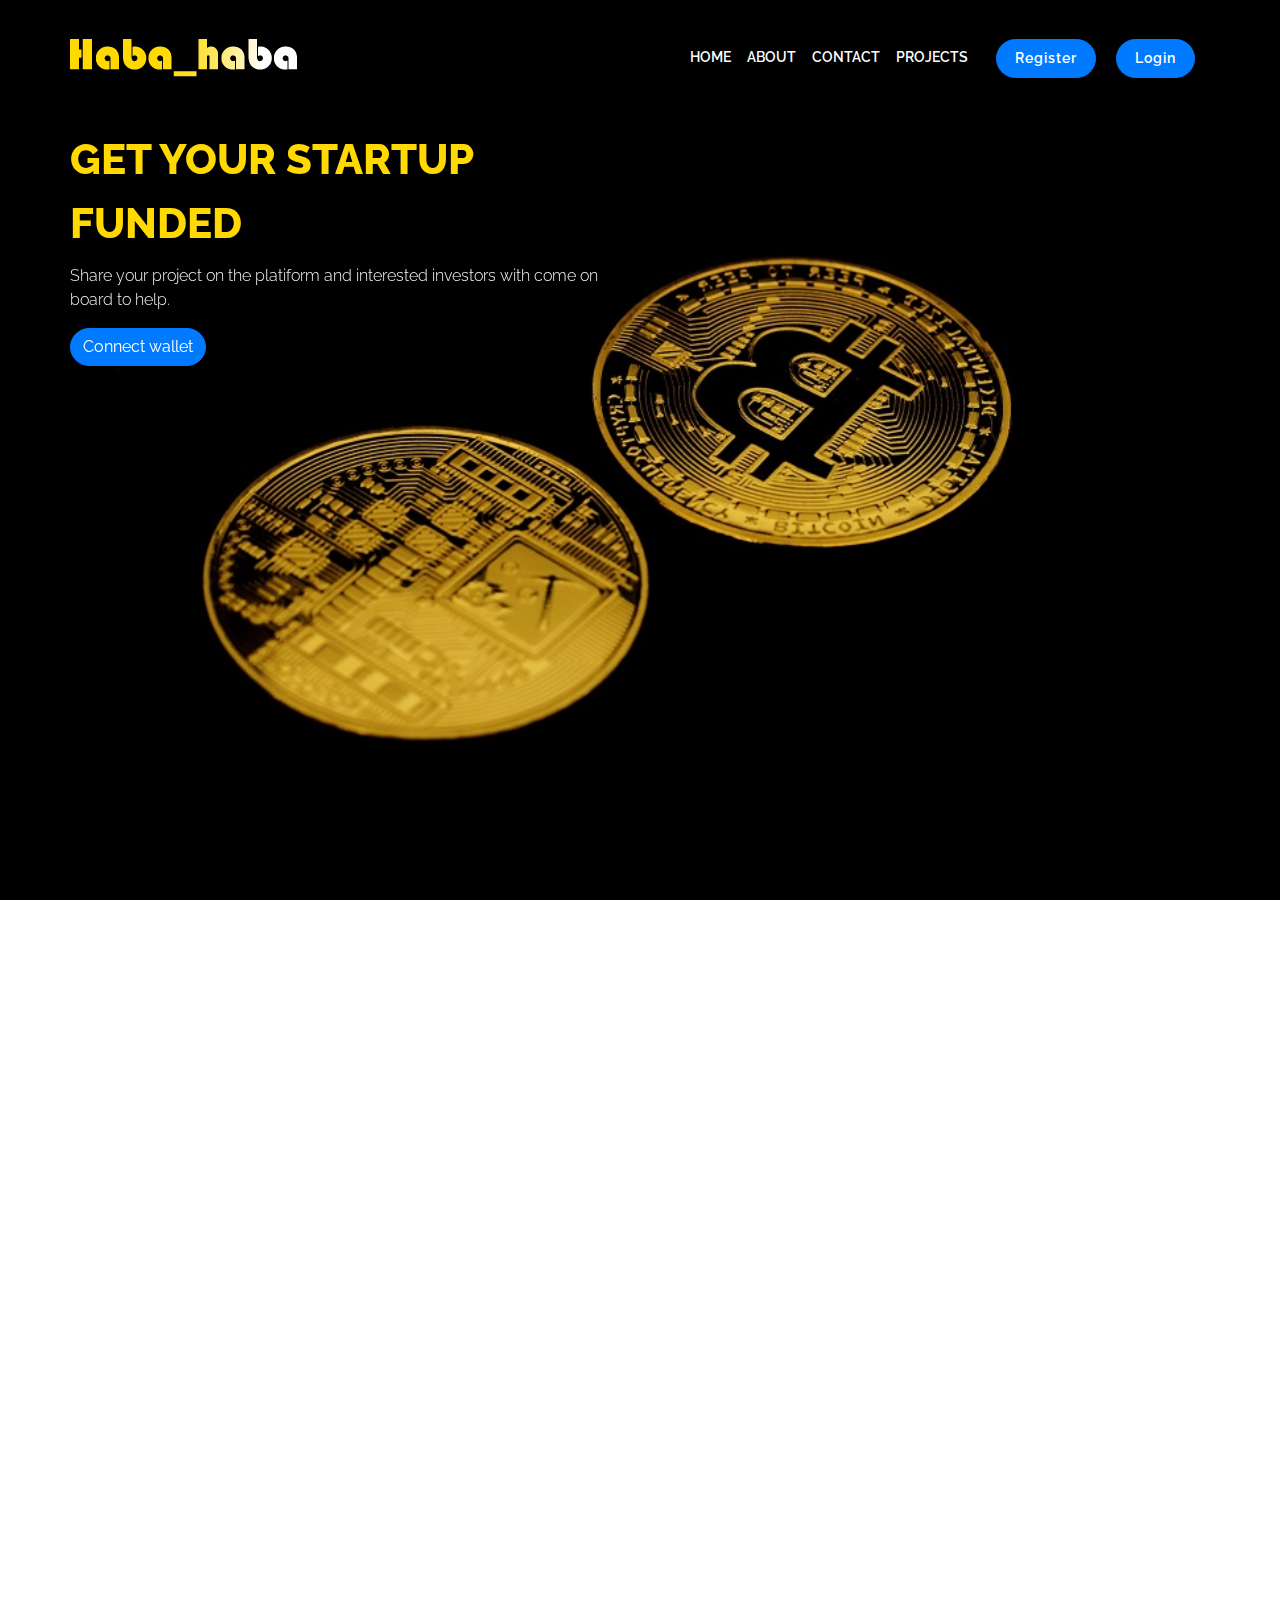
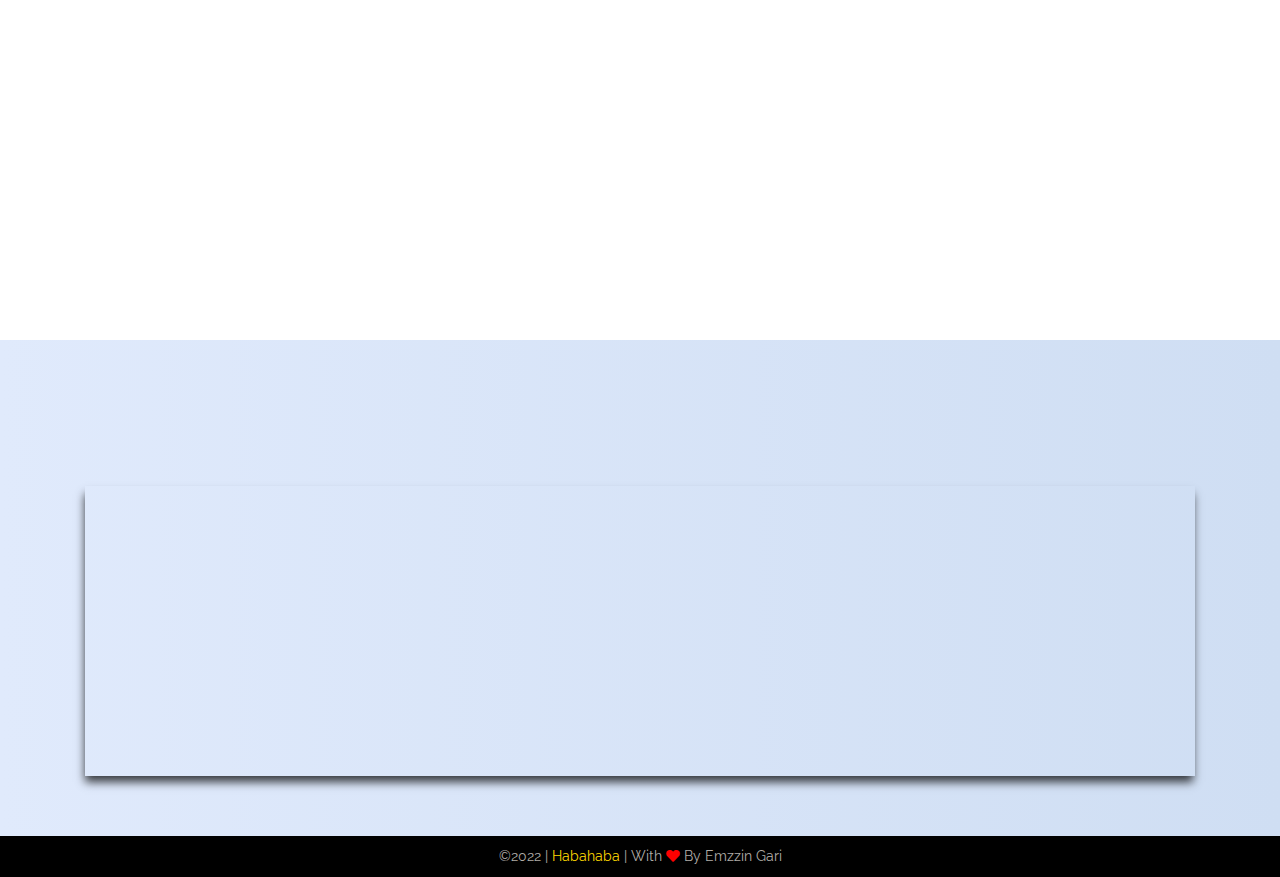
<file: index.html>
<!DOCTYPE html>
<html lang="en">
  <head>
    <meta charset="UTF-8" />
    <meta http-equiv="X-UA-Compatible" content="IE=edge" />
    <meta name="viewport" content="width=device-width, initial-scale=1.0" />
    <link
      rel="stylesheet"
      href="https://pro.fontawesome.com/releases/v5.10.0/css/all.css"
    />
    <link
      rel="stylesheet"
      href="https://maxcdn.bootstrapcdn.com/bootstrap/4.0.0/css/bootstrap.min.css"
    />
    <link rel="stylesheet" href="assets/css/style.css" />
    <!-- <link rel="stylesheet" href="assets/css/responsive.css" /> -->

    <link href="https://unpkg.com/aos@2.3.1/dist/aos.css" rel="stylesheet" />
    <title>Habahaba VC platform</title>
  </head>
  <body>
    <div class="upper-content">
      <!-- The navbar -->
      <header>
        <nav class="navbar navbar-expand-lg navbar-light fixed-top">
          <div class="container nav-item-wrapper">
            <a class="navbar-brand" href="index.html">
              <img src="assets/img/habahaba.png" alt="logo"
            /></a>
            <button
              class="navbar-toggler navbar-toggler-right"
              type="button"
              data-toggle="collapse"
              data-target="#navbarNav"
              aria-controls="navbarNav"
              aria-expanded="false"
              aria-label="Toggle navigation"
            >
              <span class="navbar-toggler-icon"></span>
            </button>
            <div
              class="collapse navbar-collapse justify-content-end"
              id="navbarNav"
            >
              <ul class="navbar-nav">
                <li class="nav-item">
                  <a class="nav-link" href="index.html">Home</a>
                </li>
                <li class="nav-item">
                  <a class="nav-link" href="#about">About</a>
                </li>
                <li class="nav-item">
                  <a class="nav-link" href="#contact">Contact</a>
                </li>
                <li class="nav-item">
                  <a class="nav-link" href="/projects.html">PROJECTS</a>
                </li>
                <li class="nav-item btn btn-primary btn-sm" id="register-btn">
                  <a class="nav-link" href="register.html">register</a>
                </li>
                <li class="nav-item btn btn-primary btn-sm" id="login-btn">
                  <a class="nav-link" href="login.html">login</a>
                </li>
              </ul>
            </div>
          </div>
        </nav>
      </header>

      <!-- The hero section -->
      <section id="hero">
        <div class="container">
          <div class="row main-hero-container" data-aos="fade-right">
            <div style="width: 50%" id="hero-text">
              <h1 style="color: #ffa023">GET YOUR STARTUP FUNDED</h1>
              <p style="color: whitesmoke">
                Share your project on the platiform and interested investors
                with come on board to help.
              </p>
              <div class="hero-buttons">
                <button class="btn btn-primary" id="connect-wallet-btn">
                  Connect wallet
                </button>
              </div>
            </div>
          </div>
        </div>
      </section>

      <!-- About section -->
      <section id="about">
        <div class="container">
          <div
            class="row section-title justify-content-center"
            data-aos="fade-up"
          >
            <h2 class="section-title-heading">about habahaba</h2>
          </div>

          <div
            class="row justify-content-center text-center mt-5 about-cards-wrapper"
          >
            <div class="card" data-aos="fade-right">
              <div class="image image1"></div>
              <h3 style="text-transform: capitalize">Tech incubation hub</h3>
              <p>
                Habahaba aims to use the BIG 4 agenda as outline by the
                government of Jubilee, here we intend to attract young but
                powerful tech oriented minds to work hand in hand with the
                blockchain task force of 2019 by the ministry of ICT to achive
                the vision 2030.
              </p>
              <p>
                Habahaba aims to use the BIG 4 agenda as outline by the
                government of Jubilee, here we intend to attract young but
                powerful tech oriented minds to work hand in hand with the
                blockchain task force of 2019 by the ministry of ICT to achive
                the vision 2030.
              </p>
            </div>
            <div class="card" data-aos="fade-up">
              <div class="image image2"></div>
              <h3 style="text-transform: capitalize">startup Fundraiser</h3>
              <p>
                At habahaba we also provide some of the abled investors who are
                looking for promising startup with great future to fund and help
                run there operations.
              </p>
              <p>
                If your project hit 80% of the budget, we as habahaba
                organisation will jump in and offer the other 20% to promote
                local talent.
              </p>
              <p>
                The government of Kenya laid aside 400 hundred billion to
                support youth in tech who will dedicate their time to solve the
                daily problems using the new and powerful technology.
              </p>
            </div>
            <div class="card" data-aos="fade-left">
              <div class="image image3"></div>
              <h3 style="text-transform: capitalize">Virtual Meetup Point</h3>
              <p>
                We hope that the solutions provided here on the platform will
                solve problems not only in Africa but also other continents. We
                anticipate to attract also attract investors and programmers
                from all around the world.
              </p>
              <p>
                We hope that the solutions provided here on the platform will
                solve problems not only in Africa but also other continents. We
                anticipate to attract also attract investors and programmers
                from all around the world.
              </p>
            </div>
          </div>
        </div>
      </section>

      <!-- The contact section -->
      <section id="contact">
        <div class="container contact-wrapper">
          <div class="section-header" data-aos="fade-up">
            <h3>Track Us Online</h3>
            <p id="heading-paragraph">
              On this new age of Web3.0 our life has shifted online. At
              notepath, we do not offer any services at a brick and mortat
              location anywhere on the planet. Although we plan to own some
              offices in mars and urenus by the end of this millenium, provided
              below are some of means to reach.
            </p>
          </div>
          <div class="mapAndAddress">
            <div class="address" data-aos="fade-right">
              <div class="location">
                <i class="fas fa-map-marker-alt"></i>
                <div class="titleAndDescription">
                  <h4>Location:</h4>
                  <p>TRV Towers, Ngara Road, Nairobi</p>
                </div>
              </div>
              <div class="location">
                <i class="fas fa-envelope"></i>
                <div class="titleAndDescription">
                  <h4>Email:</h4>
                  <p>info@notepath.mail</p>
                </div>
              </div>
              <div class="location">
                <i class="fas fa-phone-alt"></i>
                <div class="titleAndDescription">
                  <h4>Call:</h4>
                  <p>0729 464 977 | 0732 066 999</p>
                </div>
              </div>
            </div>
            <div class="map" data-aos="fade-left">
              <iframe
                title="map"
                src="https://www.google.com/maps/embed?pb=!1m18!1m12!1m3!1d3988.833043450931!2d36.81607531475399!3d-1.2733539990712506!2m3!1f0!2f0!3f0!3m2!1i1024!2i768!4f13.1!3m3!1m2!1s0x182f16d459a198e1%3A0xc124c9bcdb1f2dce!2sTRV%20Towers!5e0!3m2!1sen!2ske!4v1640249447600!5m2!1sen!2ske"
                loading="lazy"
                width="100%"
                height="100%"
                frameborder="0"
              ></iframe>
            </div>
          </div>
        </div>
      </section>
    </div>
    <!-- End of the upper content to be affected by the flex grow -->

    <footer>
      <div class="container footer-container">
        <span>©2022</span> | <span id="company">Habahaba</span>
        |
        <span> With <i class="fas fa-heart"></i> By Emzzin Gari </span>
      </div>
    </footer>

    <script src="https://code.jquery.com/jquery-3.2.1.slim.min.js"></script>
    <script src="https://cdnjs.cloudflare.com/ajax/libs/popper.js/1.12.9/umd/popper.min.js"></script>
    <script src="https://maxcdn.bootstrapcdn.com/bootstrap/4.0.0/js/bootstrap.min.js"></script>
    <script src="assets/js/paymets.js"></script>
    <script src="https://unpkg.com/aos@2.3.1/dist/aos.js"></script>
    <script src="assets/js/custom.js"></script>
  </body>
</html>
</file>
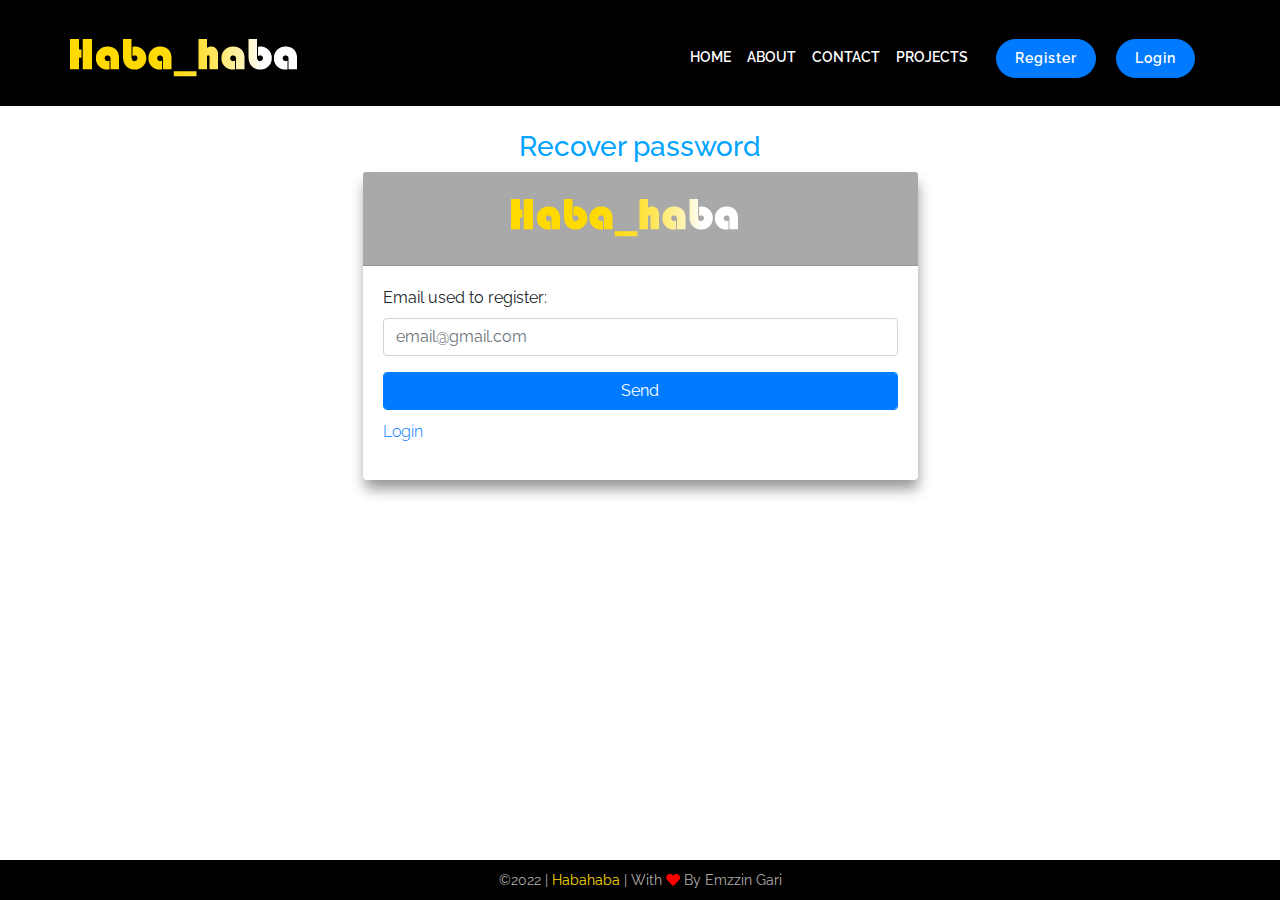
<file: forgot-password.html>
<!DOCTYPE html>
<html lang="en">
  <head>
    <meta charset="UTF-8" />
    <meta http-equiv="X-UA-Compatible" content="IE=edge" />
    <meta name="viewport" content="width=device-width, initial-scale=1.0" />
    <link
      rel="stylesheet"
      href="https://pro.fontawesome.com/releases/v5.10.0/css/all.css"
    />
    <link
      rel="stylesheet"
      href="https://maxcdn.bootstrapcdn.com/bootstrap/4.0.0/css/bootstrap.min.css"
    />
    <link rel="stylesheet" href="assets/css/style.css" />
    <link rel="stylesheet" href="assets/css/projects.css" />
    <link rel="stylesheet" href="assets/css/form.css" />
    <link rel="stylesheet" href="assets/css/responsive.css" />
    <title>Habahaba forgot password</title>
  </head>
  <body>
    <div class="upper-content">
      <!-- The navbar -->
      <header>
        <nav class="navbar navbar-expand-lg navbar-light fixed-top">
          <div class="container nav-item-wrapper">
            <a class="navbar-brand" href="index.html">
              <img src="assets/img/habahaba.png" alt="logo"
            /></a>
            <button
              class="navbar-toggler navbar-toggler-right"
              type="button"
              data-toggle="collapse"
              data-target="#navbarNav"
              aria-controls="navbarNav"
              aria-expanded="false"
              aria-label="Toggle navigation"
            >
              <span class="navbar-toggler-icon"></span>
            </button>
            <div
              class="collapse navbar-collapse justify-content-end"
              id="navbarNav"
            >
              <ul class="navbar-nav">
                <!-- <li class="nav-item active">
                <a class="nav-link" href="#"
                  >Home</a
                >
              </li> -->
                <li class="nav-item">
                  <a class="nav-link" href="index.html">Home</a>
                </li>
                <li class="nav-item">
                  <a class="nav-link" href="#about">About</a>
                </li>
                <li class="nav-item">
                  <a class="nav-link" href="#contact">Contact</a>
                </li>
                <li class="nav-item">
                  <a class="nav-link" href="/projects.html">PROJECTS</a>
                </li>
                <li class="nav-item btn btn-primary btn-sm">
                  <a class="nav-link" href="register.html">register</a>
                </li>
                <li class="nav-item btn btn-primary btn-sm">
                  <a class="nav-link" href="login.html">login</a>
                </li>
              </ul>
            </div>
          </div>
        </nav>
      </header>

      <div class="container form">
        <h3>Recover password</h3>
        <div class="card">
          <div class="card-header">
            <img src="./assets/img/habahaba.png" alt="" />
          </div>
          <div class="card-body">
            <form>
              <div class="form-group">
                <label for="email">Email used to register:</label>
                <input
                  type="text"
                  placeholder="email@gmail.com"
                  class="form-control"
                />
              </div>
              <div class="form-group">
                <input
                  type="button"
                  value="Send"
                  class="form-control btn-primary"
                />
                <p><a href="login.html">Login</a></p>
              </div>
            </form>
          </div>
        </div>
      </div>
    </div>

    <!-- End of the upper content to be affected by the flex grow -->

    <footer>
      <div class="container footer-container">
        <span>©2022</span> | <span id="company">Habahaba</span>
        |
        <span> With <i class="fas fa-heart"></i> By Emzzin Gari </span>
      </div>
    </footer>

    <script src="https://code.jquery.com/jquery-3.2.1.slim.min.js"></script>
    <script src="https://cdnjs.cloudflare.com/ajax/libs/popper.js/1.12.9/umd/popper.min.js"></script>
    <script src="https://maxcdn.bootstrapcdn.com/bootstrap/4.0.0/js/bootstrap.min.js"></script>
    <script src="assets/js/custom.js"></script>
  </body>
</html>
</file>
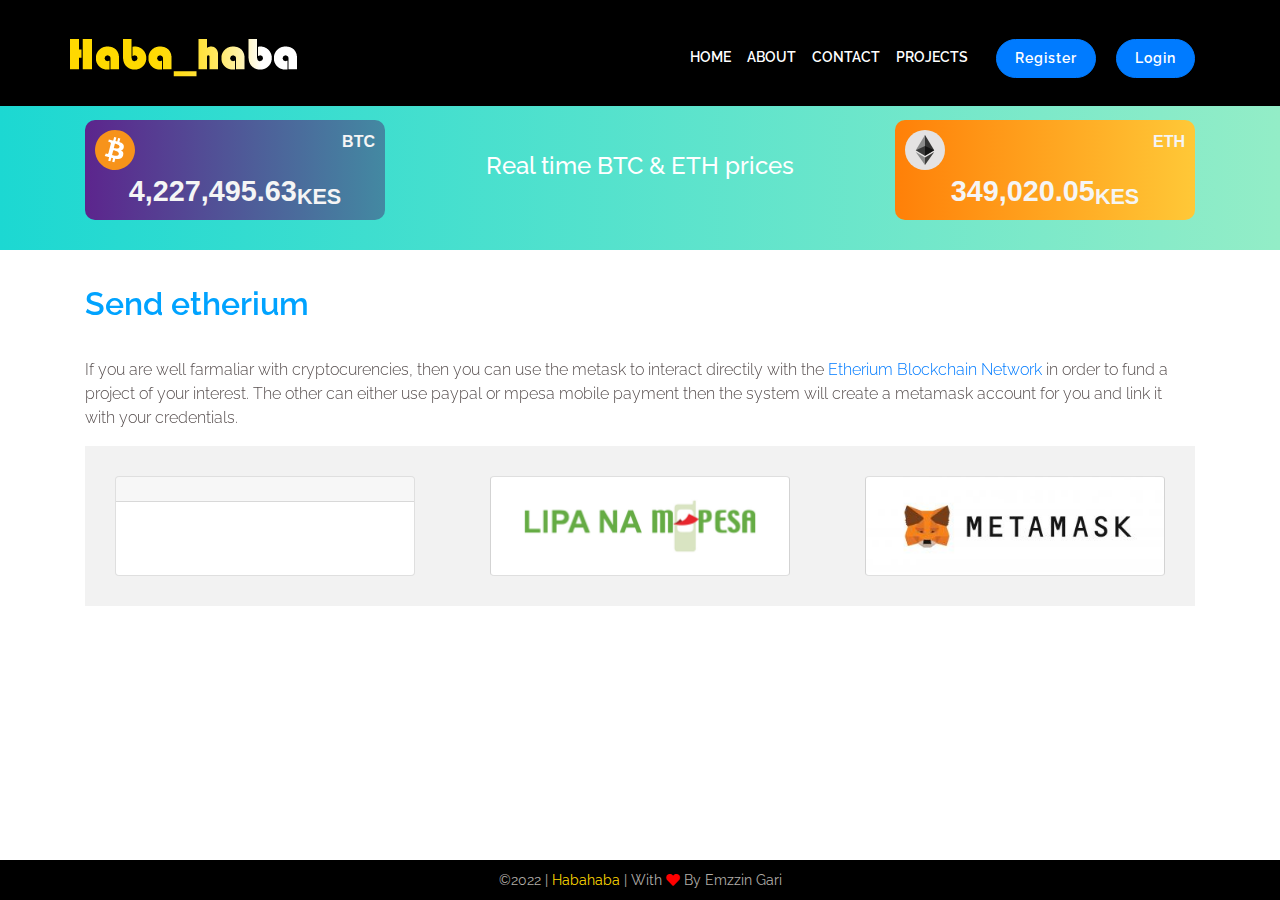
<file: fund-project.html>
<!DOCTYPE html>
<html lang="en">
  <head>
    <meta charset="UTF-8" />
    <meta http-equiv="X-UA-Compatible" content="IE=edge" />
    <meta name="viewport" content="width=device-width, initial-scale=1.0" />
    <link href="https://unpkg.com/aos@2.3.1/dist/aos.css" rel="stylesheet" />
    <link
      rel="stylesheet"
      href="https://pro.fontawesome.com/releases/v5.10.0/css/all.css"
    />
    <link
      rel="stylesheet"
      href="https://maxcdn.bootstrapcdn.com/bootstrap/4.0.0/css/bootstrap.min.css"
    />
    <link
      rel="stylesheet"
      href="https://cdn.datatables.net/1.11.3/css/jquery.dataTables.min.css"
    />
    <link rel="stylesheet" href="assets/css/style.css" />
    <link rel="stylesheet" href="assets/css/projects.css" />
    <link rel="stylesheet" href="assets/css/profile.css" />
    <link rel="stylesheet" href="assets/css/payment-getways.css" />
    <link rel="stylesheet" href="assets/css/responsive.css" />
    <title>Habahaba fund project</title>
  </head>
  <body>
    <div class="upper-content">
      <!-- The navbar -->
      <header>
        <nav class="navbar navbar-expand-lg navbar-light fixed-top">
          <div class="container nav-item-wrapper">
            <a class="navbar-brand" href="index.html">
              <img src="assets/img/habahaba.png" alt="logo"
            /></a>
            <button
              class="navbar-toggler navbar-toggler-right"
              type="button"
              data-toggle="collapse"
              data-target="#navbarNav"
              aria-controls="navbarNav"
              aria-expanded="false"
              aria-label="Toggle navigation"
            >
              <span class="navbar-toggler-icon"></span>
            </button>
            <div
              class="collapse navbar-collapse justify-content-end"
              id="navbarNav"
            >
              <ul class="navbar-nav">
                <!-- <li class="nav-item active">
                <a class="nav-link" href="#"
                  >Home</a
                >
              </li> -->
                <li class="nav-item">
                  <a class="nav-link" href="index.html">Home</a>
                </li>
                <li class="nav-item">
                  <a class="nav-link" href="#about">About</a>
                </li>
                <li class="nav-item">
                  <a class="nav-link" href="#contact">Contact</a>
                </li>
                <li class="nav-item">
                  <a class="nav-link" href="/projects.html">PROJECTS</a>
                </li>
                <li class="nav-item btn btn-primary btn-sm" id="register-btn">
                  <a class="nav-link" href="register.html">register</a>
                </li>
                <li class="nav-item btn btn-primary btn-sm" id="login-btn">
                  <a class="nav-link" href="login.html">login</a>
                </li>
              </ul>
            </div>
          </div>
        </nav>
      </header>

      <!-- mini hero section -->
      <section class="mini-hero-section" data-aos="fade-down">
        <div class="container">
          <div class="prices-wrapper">
            <div class="card btc">
              <div class="iconAndName">
                <span id="btc-logo"></span><span>BTC</span>
              </div>
              <div class="amount">
                <span id="btc-counter">5,269,029.75</span>
                <span id="kes">KES</span>
              </div>
            </div>
            <div id="text-between-ETH-BTC">
              <h4 class="text-white">Real time BTC & ETH prices</h4>
            </div>

            <div class="card eth">
              <div class="iconAndName">
                <span id="eth-logo"
                  ><img
                    src="./assets//img//ethereum-eth-logo.svg"
                    alt="eth-logo"
                    width="30"
                    height="30" /></span
                ><span>ETH</span>
              </div>
              <div class="amount">
                <span id="eth-counter">435,008.62</span>
                <span id="kes">KES</span>
              </div>
            </div>
          </div>
        </div>
      </section>

      <!-- ::::::::::::The projects section:::::::::::::::::::::: -->
      <section>
        <div class="container" data-aos="fade-up">
          <div class="row section-title d-flex flex-column">
            <span id="active-projects">Send etherium</span>
          </div>
        </div>
      </section>
      <div class="container">
        <p data-aos="fade-up">
          If you are well farmaliar with cryptocurencies, then you can use the
          metask to interact directily with the
          <a href="https://ethereum.org/en/" target="blank"
            >Etherium Blockchain Network</a
          >
          in order to fund a project of your interest. The other can either use
          paypal or mpesa mobile payment then the system will create a metamask
          account for you and link it with your credentials.
        </p>
        <section id="payment-getways">
          <div class="card" data-aos="fade-right">
            <div class="card-header" id="paypal-online"></div>
          </div>
          <div
            class="card mpesa"
            data-toggle="modal"
            data-target="#exampleModal"
            data-aos="fade-up"
            id="lipa-na-mpesa"
          ></div>
          <div
            class="card metamask"
            id="fund-with-metamask"
            data-aos="fade-left"
          ></div>
        </section>
      </div>
    </div>
    <!-- End of the upper content to be affected by the flex grow -->

    <!-- The modal code -->

    <!-- Modal lipa na mpesa-->
    <div
      class="modal fade"
      id="exampleModal"
      tabindex="-1"
      role="dialog"
      aria-labelledby="exampleModalLabel"
      aria-hidden="true"
    >
      <div class="modal-dialog" role="document">
        <div class="modal-content">
          <div class="modal-header mpesa">
            <h5 class="modal-title mpesa"></h5>
            <button
              type="button"
              class="close"
              data-dismiss="modal"
              aria-label="Close"
            >
              <span aria-hidden="true">&times;</span>
            </button>
          </div>
          <div class="modal-body">
            <form>
              <div class="form-group">
                <label for="phone">Phone:</label>
                <input
                  type="number"
                  class="form-control"
                  placeholder="254729464999"
                  required
                />
              </div>
              <input
                type="submit"
                value="Send"
                class="btn btn-success form-control"
                id="mpesa-payment-btn"
              />
            </form>
          </div>
        </div>
      </div>
    </div>

    <footer>
      <div class="container footer-container">
        <span>©2022</span> | <span id="company">Habahaba</span>
        |
        <span> With <i class="fas fa-heart"></i> By Emzzin Gari </span>
      </div>
    </footer>

    <script src="https://code.jquery.com/jquery-3.2.1.slim.min.js"></script>
    <script src="https://cdnjs.cloudflare.com/ajax/libs/popper.js/1.12.9/umd/popper.min.js"></script>
    <script src="https://maxcdn.bootstrapcdn.com/bootstrap/4.0.0/js/bootstrap.min.js"></script>
    <script
      type="text/javascript"
      charset="utf8"
      src="https://cdn.datatables.net/1.11.3/js/jquery.dataTables.js"
    ></script>
    <script src="https://www.paypal.com/sdk/js?client-id=AS_aG0VwZ6qD0mmToblx-5LyiNlKQV877qKlGO74f2RNsa_tiDGmruChjCdmXgiXt0BQVKpsUttnJ1pe"></script>
    <script src="assets/js/countUp.js"></script>
    <script src="assets/js/paymets.js"></script>
    <script src="https://unpkg.com/aos@2.3.1/dist/aos.js"></script>
    <script src="assets/js/custom.js"></script>
  </body>
</html>
</file>
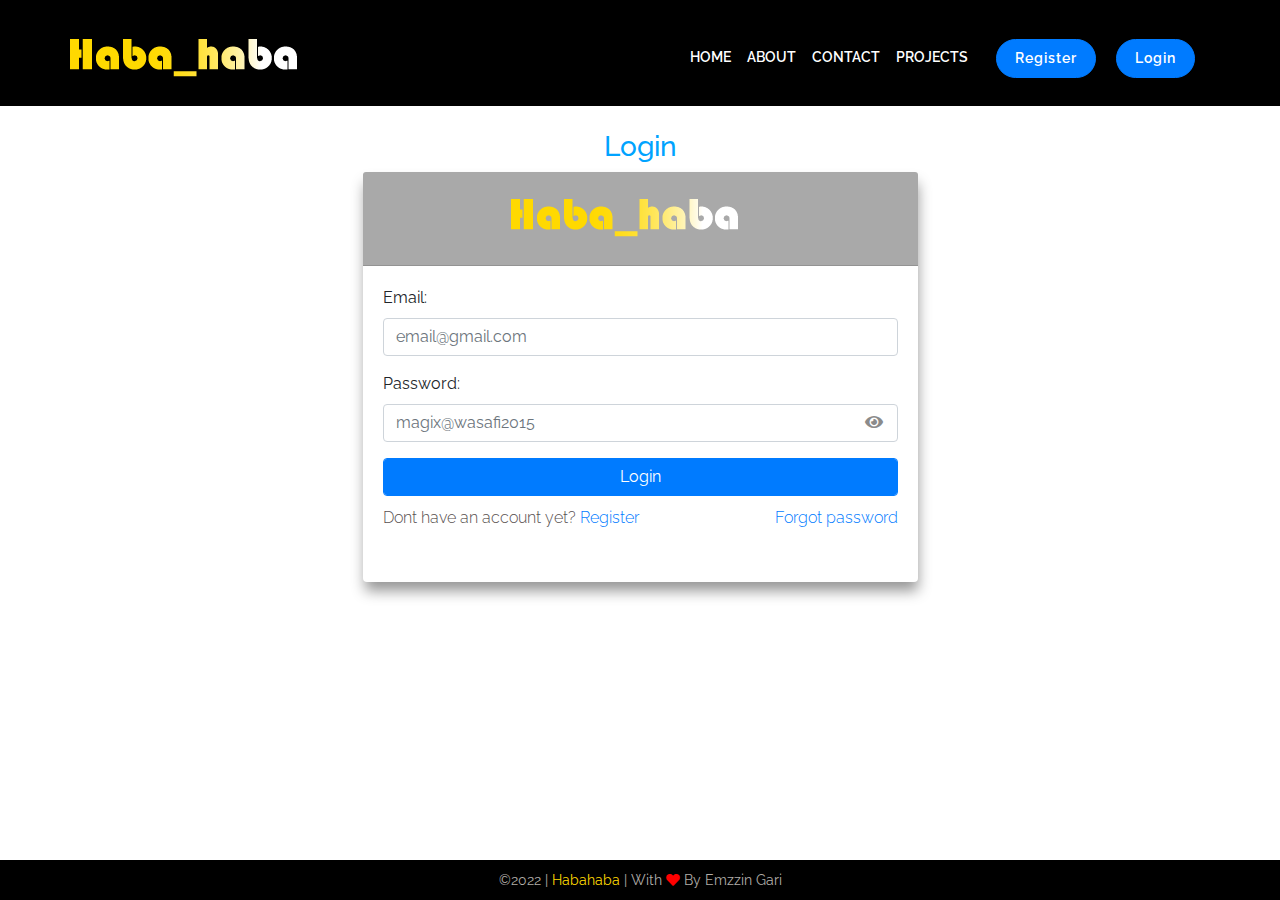
<file: login.html>
<!DOCTYPE html>
<html lang="en">
  <head>
    <meta charset="UTF-8" />
    <meta http-equiv="X-UA-Compatible" content="IE=edge" />
    <meta name="viewport" content="width=device-width, initial-scale=1.0" />
    <link
      rel="stylesheet"
      href="https://pro.fontawesome.com/releases/v5.10.0/css/all.css"
    />
    <link
      rel="stylesheet"
      href="https://maxcdn.bootstrapcdn.com/bootstrap/4.0.0/css/bootstrap.min.css"
    />
    <link rel="stylesheet" href="assets/css/style.css" />
    <link rel="stylesheet" href="assets/css/projects.css" />
    <link rel="stylesheet" href="assets/css/form.css" />
    <link rel="stylesheet" href="assets/css/responsive.css" />
    <title>Habahaba login in your account</title>
  </head>
  <body>
    <div class="upper-content">
      <!-- The navbar -->
      <header>
        <nav class="navbar navbar-expand-lg navbar-light fixed-top">
          <div class="container nav-item-wrapper">
            <a class="navbar-brand" href="index.html">
              <img src="assets/img/habahaba.png" alt="logo"
            /></a>
            <button
              class="navbar-toggler navbar-toggler-right"
              type="button"
              data-toggle="collapse"
              data-target="#navbarNav"
              aria-controls="navbarNav"
              aria-expanded="false"
              aria-label="Toggle navigation"
            >
              <span class="navbar-toggler-icon"></span>
            </button>
            <div
              class="collapse navbar-collapse justify-content-end"
              id="navbarNav"
            >
              <ul class="navbar-nav">
                <!-- <li class="nav-item active">
                <a class="nav-link" href="#"
                  >Home</a
                >
              </li> -->
                <li class="nav-item">
                  <a class="nav-link" href="index.html">Home</a>
                </li>
                <li class="nav-item">
                  <a class="nav-link" href="#about">About</a>
                </li>
                <li class="nav-item">
                  <a class="nav-link" href="#contact">Contact</a>
                </li>
                <li class="nav-item">
                  <a class="nav-link" href="/projects.html">PROJECTS</a>
                </li>
                <li class="nav-item btn btn-primary btn-sm">
                  <a class="nav-link" href="register.html">register</a>
                </li>
                <li class="nav-item btn btn-primary btn-sm">
                  <a class="nav-link" href="login.html">login</a>
                </li>
              </ul>
            </div>
          </div>
        </nav>
      </header>

      <div class="container form">
        <h3>Login</h3>
        <div class="card">
          <div class="card-header">
            <img src="./assets/img/habahaba.png" alt="" />
          </div>
          <div class="card-body">
            <form>
              <div class="form-group">
                <label for="email">Email:</label>
                <input
                  type="text"
                  placeholder="email@gmail.com"
                  class="form-control"
                />
              </div>
              <div class="form-group password">
                <label for="password">Password:</label>
                <input
                  type="password"
                  placeholder="magix@wasafi2015"
                  class="form-control"
                />
                <i class="fas fa-eye"></i>
              </div>
              <div class="form-group">
                <input
                  type="button"
                  value="Login"
                  class="form-control btn-primary"
                />
                <div class="forgot-password-and-login">
                  <p>
                    Dont have an account yet?
                    <a href="register.html">Register</a>
                  </p>
                  <p><a href="forgot-password.html">Forgot password</a></p>
                </div>
              </div>
            </form>
          </div>
        </div>
      </div>
    </div>

    <!-- End of the upper content to be affected by the flex grow -->

    <footer>
      <div class="container footer-container">
        <span>©2022</span> | <span id="company">Habahaba</span>
        |
        <span> With <i class="fas fa-heart"></i> By Emzzin Gari </span>
      </div>
    </footer>

    <script src="https://code.jquery.com/jquery-3.2.1.slim.min.js"></script>
    <script src="https://cdnjs.cloudflare.com/ajax/libs/popper.js/1.12.9/umd/popper.min.js"></script>
    <script src="https://maxcdn.bootstrapcdn.com/bootstrap/4.0.0/js/bootstrap.min.js"></script>
    <script src="assets/js/custom.js"></script>
  </body>
</html>
</file>
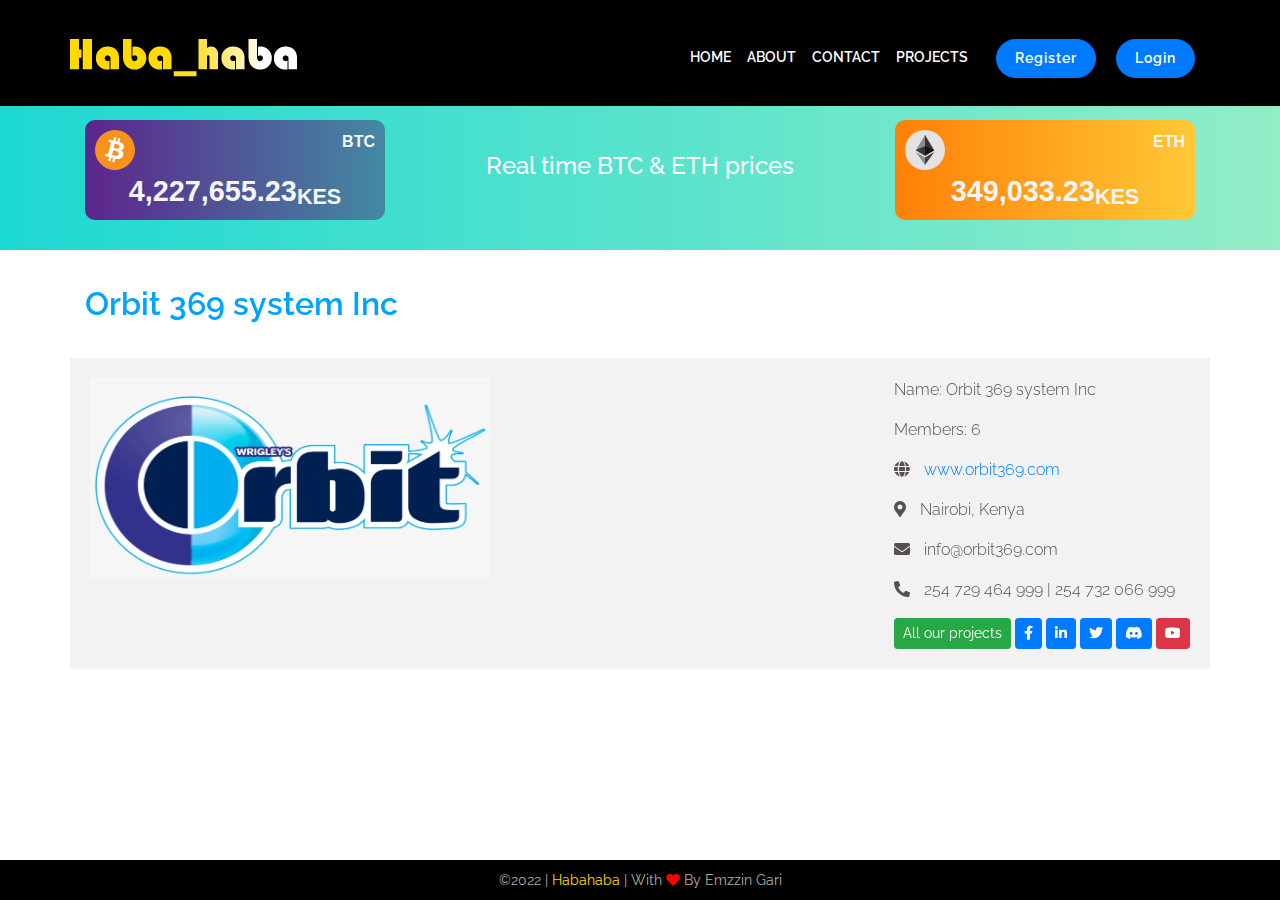
<file: profile.html>
<!DOCTYPE html>
<html lang="en">
  <head>
    <meta charset="UTF-8" />
    <meta http-equiv="X-UA-Compatible" content="IE=edge" />
    <meta name="viewport" content="width=device-width, initial-scale=1.0" />
    <link href="https://unpkg.com/aos@2.3.1/dist/aos.css" rel="stylesheet" />
    <link
      rel="stylesheet"
      href="https://pro.fontawesome.com/releases/v5.10.0/css/all.css"
    />
    <link
      rel="stylesheet"
      href="https://maxcdn.bootstrapcdn.com/bootstrap/4.0.0/css/bootstrap.min.css"
    />
    <link
      rel="stylesheet"
      href="https://cdn.datatables.net/1.11.3/css/jquery.dataTables.min.css"
    />
    <link rel="stylesheet" href="assets/css/style.css" />
    <link rel="stylesheet" href="assets/css/projects.css" />
    <link rel="stylesheet" href="assets/css/profile.css" />
    <link rel="stylesheet" href="assets/css/responsive.css" />
    <title>Habahaba profile</title>
  </head>
  <body>
    <div class="upper-content">
      <!-- The navbar -->
      <header>
        <nav class="navbar navbar-expand-lg navbar-light fixed-top">
          <div class="container nav-item-wrapper">
            <a class="navbar-brand" href="index.html">
              <img src="assets/img/habahaba.png" alt="logo"
            /></a>
            <button
              class="navbar-toggler navbar-toggler-right"
              type="button"
              data-toggle="collapse"
              data-target="#navbarNav"
              aria-controls="navbarNav"
              aria-expanded="false"
              aria-label="Toggle navigation"
            >
              <span class="navbar-toggler-icon"></span>
            </button>
            <div
              class="collapse navbar-collapse justify-content-end"
              id="navbarNav"
            >
              <ul class="navbar-nav">
                <li class="nav-item">
                  <a class="nav-link" href="index.html">Home</a>
                </li>
                <li class="nav-item">
                  <a class="nav-link" href="#about">About</a>
                </li>
                <li class="nav-item">
                  <a class="nav-link" href="#contact">Contact</a>
                </li>
                <li class="nav-item">
                  <a class="nav-link" href="/projects.html">PROJECTS</a>
                </li>
                <li class="nav-item btn btn-primary btn-sm" id="register-btn">
                  <a class="nav-link" href="register.html">register</a>
                </li>
                <li class="nav-item btn btn-primary btn-sm" id="login-btn">
                  <a class="nav-link" href="login.html">login</a>
                </li>
              </ul>
            </div>
          </div>
        </nav>
      </header>

      <!-- mini hero section -->
      <section class="mini-hero-section" data-aos="fade-down">
        <div class="container">
          <div class="prices-wrapper">
            <div class="card btc">
              <div class="iconAndName">
                <span id="btc-logo"></span><span>BTC</span>
              </div>
              <div class="amount">
                <span id="btc-counter">5,269,029.75</span>
                <span id="kes">KES</span>
              </div>
            </div>
            <div id="text-between-ETH-BTC">
              <h4 class="text-white">Real time BTC & ETH prices</h4>
            </div>

            <div class="card eth">
              <div class="iconAndName">
                <span id="eth-logo"
                  ><img
                    src="./assets//img//ethereum-eth-logo.svg"
                    alt="eth-logo"
                    width="30"
                    height="30" /></span
                ><span>ETH</span>
              </div>
              <div class="amount">
                <span id="eth-counter">435,008.62</span>
                <span id="kes">KES</span>
              </div>
            </div>
          </div>
        </div>
      </section>

      <!-- ::::::::::::The projects section:::::::::::::::::::::: -->
      <section>
        <div class="container" data-aos="fade-up">
          <div class="row section-title d-flex flex-column">
            <span id="active-projects">Orbit 369 system Inc</span>
          </div>
        </div>
      </section>
      <div class="container owner" id="owner">
        <div class="project-image" data-aos="fade-right">
          <img
            src="./assets//img/orbit.png"
            alt="night-traffic"
            width="400"
            height="200"
          />
        </div>
        <div class="project-text" data-aos="fade-left">
          <p>Name: Orbit 369 system Inc</p>
          <p>Members: 6</p>
          <p>
            <i class="fas fa-globe"></i>
            <a href="https://www.behance.net/emzzingari" target="black"
              >www.orbit369.com</a
            >
          </p>
          <p><i class="fas fa-map-marker-alt"></i> Nairobi, Kenya</p>
          <p><i class="fas fa-envelope"></i> info@orbit369.com</p>
          <p>
            <i class="fas fa-phone-alt"></i> 254 729 464 999 | 254 732 066 999
          </p>
          <div class="project-CTA">
            <button class="btn btn-success btn-sm all-our-projects-btn">
              All our projects
            </button>
            <button class="btn btn-primary btn-sm">
              <i class="fab fa-facebook-f"></i>
            </button>
            <button class="btn btn-primary btn-sm">
              <i class="fab fa-linkedin-in"></i>
            </button>
            <button class="btn btn-primary btn-sm">
              <i class="fab fa-twitter"></i>
            </button>
            <button class="btn btn-primary btn-sm">
              <i class="fab fa-discord"></i>
            </button>
            <button class="btn btn-danger btn-sm">
              <i class="fab fa-youtube"></i>
            </button>
          </div>
        </div>
      </div>
    </div>

    <!-- End of the upper content to be affected by the flex grow -->

    <footer>
      <div class="container footer-container">
        <span>©2022</span> | <span id="company">Habahaba</span>
        |
        <span> With <i class="fas fa-heart"></i> By Emzzin Gari </span>
      </div>
    </footer>

    <script src="https://code.jquery.com/jquery-3.2.1.slim.min.js"></script>
    <script src="https://cdnjs.cloudflare.com/ajax/libs/popper.js/1.12.9/umd/popper.min.js"></script>
    <script src="https://maxcdn.bootstrapcdn.com/bootstrap/4.0.0/js/bootstrap.min.js"></script>
    <script
      type="text/javascript"
      charset="utf8"
      src="https://cdn.datatables.net/1.11.3/js/jquery.dataTables.js"
    ></script>
    <script src="assets/js/countUp.js"></script>
    <script src="https://unpkg.com/aos@2.3.1/dist/aos.js"></script>
    <script src="assets/js/custom.js"></script>
  </body>
</html>
</file>
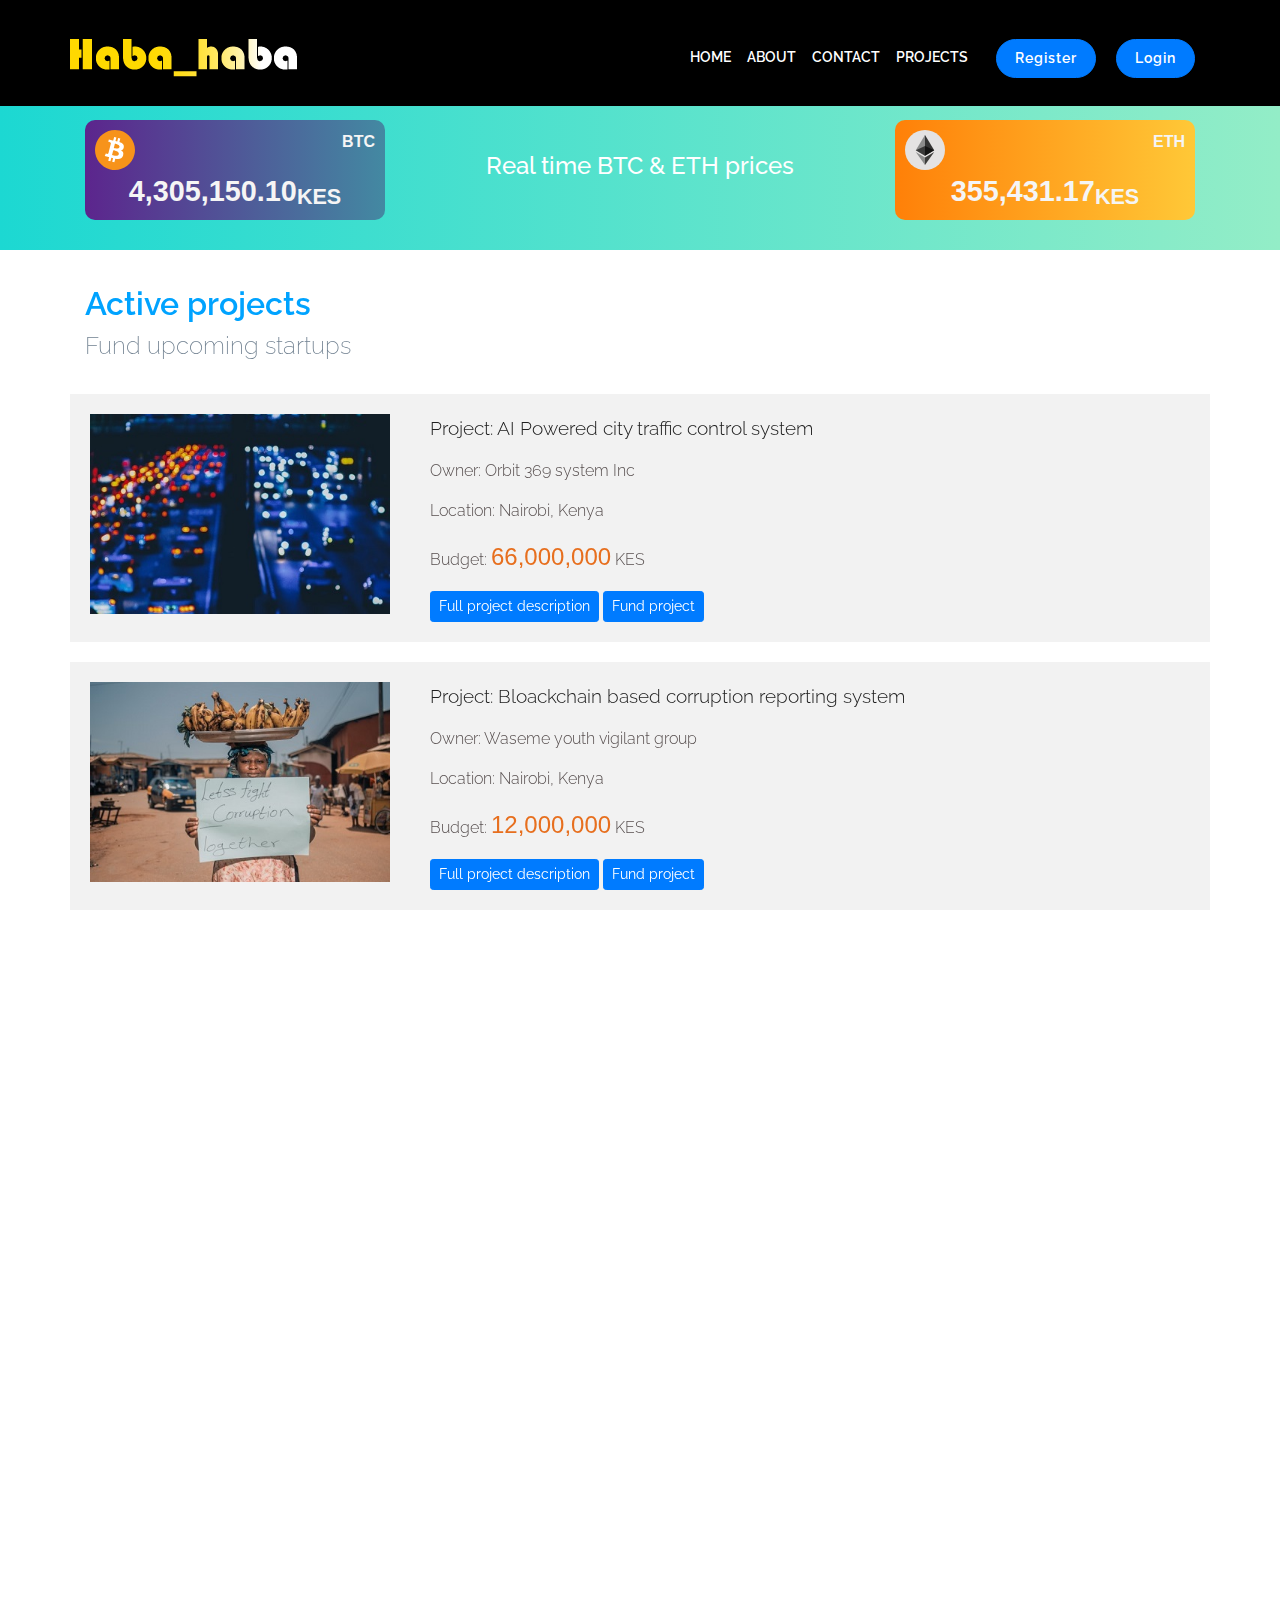
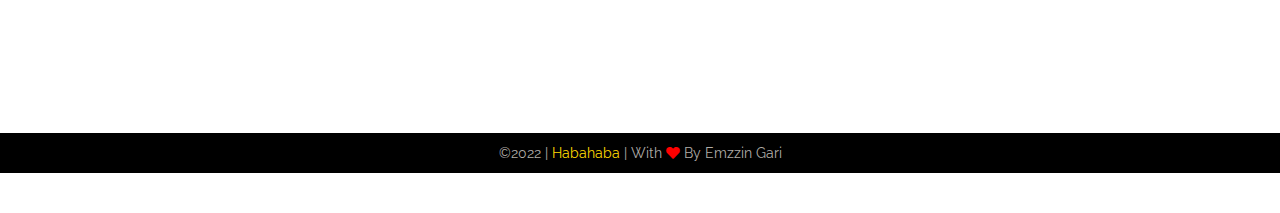
<file: projects.html>
<!DOCTYPE html>
<html lang="en">
  <head>
    <meta charset="UTF-8" />
    <meta http-equiv="X-UA-Compatible" content="IE=edge" />
    <meta name="viewport" content="width=device-width, initial-scale=1.0" />
    <meta
      name="viewport"
      content="width=device-width, initial-scale = 1.0, 
maximum-scale=1.0, user-scalable=no"
    />
    <link href="https://unpkg.com/aos@2.3.1/dist/aos.css" rel="stylesheet" />
    <link
      rel="stylesheet"
      href="https://pro.fontawesome.com/releases/v5.10.0/css/all.css"
    />
    <link
      rel="stylesheet"
      href="https://maxcdn.bootstrapcdn.com/bootstrap/4.0.0/css/bootstrap.min.css"
    />
    <link rel="stylesheet" href="assets/css/projects.css" />
    <link rel="stylesheet" href="assets/css/style.css" />
    <title>Habahaba projects</title>
  </head>
  <body>
    <div class="upper-content">
      <!-- The navbar -->
      <header>
        <nav class="navbar navbar-expand-lg navbar-light fixed-top">
          <div class="container nav-item-wrapper">
            <a class="navbar-brand" href="index.html">
              <img src="assets/img/habahaba.png" alt="logo"
            /></a>
            <button
              class="navbar-toggler navbar-toggler-right"
              type="button"
              data-toggle="collapse"
              data-target="#navbarNav"
              aria-controls="navbarNav"
              aria-expanded="false"
              aria-label="Toggle navigation"
            >
              <span class="navbar-toggler-icon"></span>
            </button>
            <div
              class="collapse navbar-collapse justify-content-end"
              id="navbarNav"
            >
              <ul class="navbar-nav">
                <li class="nav-item">
                  <a class="nav-link" href="index.html">Home</a>
                </li>
                <li class="nav-item">
                  <a class="nav-link" href="#about">About</a>
                </li>
                <li class="nav-item">
                  <a class="nav-link" href="#contact">Contact</a>
                </li>
                <li class="nav-item">
                  <a class="nav-link" href="/projects.html">PROJECTS</a>
                </li>
                <li class="nav-item btn btn-primary btn-sm" id="register-btn">
                  <a class="nav-link" href="register.html">register</a>
                </li>
                <li class="nav-item btn btn-primary btn-sm" id="login-btn">
                  <a class="nav-link" href="login.html">login</a>
                </li>
              </ul>
            </div>
          </div>
        </nav>
      </header>

      <!-- mini hero section -->
      <section class="mini-hero-section" data-aos="fade-down">
        <div class="container">
          <div class="prices-wrapper">
            <div class="card btc">
              <div class="iconAndName">
                <span id="btc-logo"></span><span>BTC</span>
              </div>
              <div class="amount">
                <span id="btc-counter">5,269,029.75</span>
                <span id="kes">KES</span>
              </div>
            </div>
            <div id="text-between-ETH-BTC">
              <h4 class="text-white">Real time BTC & ETH prices</h4>
            </div>

            <div class="card eth">
              <div class="iconAndName">
                <span id="eth-logo"
                  ><img
                    src="./assets//img//ethereum-eth-logo.svg"
                    alt="eth-logo"
                    width="30"
                    height="30" /></span
                ><span>ETH</span>
              </div>
              <div class="amount">
                <span id="eth-counter">435,008.62</span>
                <span id="kes">KES</span>
              </div>
            </div>
          </div>
        </div>
      </section>

      <!-- ::::::::::::The projects section:::::::::::::::::::::: -->
      <section>
        <div class="container" data-aos="fade-up">
          <div class="row section-title d-flex flex-column">
            <span id="active-projects">Active projects</span>
            <span id="fund-upcoming-startups">Fund upcoming startups</span>
          </div>
        </div>
      </section>

      <div class="container" id="project" data-aos="fade-up">
        <div class="project-image">
          <img
            src="./assets//img/ngth-traffic.jpg"
            alt="night-traffic"
            width="300"
            height="200"
          />
        </div>
        <div class="project-text" data-aos="fade-right">
          <p id="project-title">
            Project: AI Powered city traffic control system
          </p>
          <p>Owner: Orbit 369 system Inc</p>
          <p>Location: Nairobi, Kenya</p>
          <p>Budget: <span class="project-budget">66,000,000</span> KES</p>
          <div class="project-CTA">
            <button
              class="btn btn-primary btn-sm view-full-project-description-btn"
            >
              Full project description
            </button>
            <button class="btn btn-primary btn-sm fund-project-btn">
              Fund project
            </button>
          </div>
        </div>
      </div>
      <div class="container" id="project" data-aos="fade-up">
        <div class="project-image">
          <img
            src="./assets//img/corruption.jpg"
            alt="night-traffic"
            width="300"
            height="200"
          />
        </div>
        <div class="project-text" data-aos="fade-right">
          <p id="project-title">
            Project: Bloackchain based corruption reporting system
          </p>
          <p>Owner: Waseme youth vigilant group</p>
          <p>Location: Nairobi, Kenya</p>
          <p>Budget: <span class="project-budget">12,000,000</span> KES</p>
          <div class="project-CTA">
            <button
              class="btn btn-primary btn-sm view-full-project-description-btn"
            >
              Full project description
            </button>
            <button class="btn btn-primary btn-sm fund-project-btn">
              Fund project
            </button>
          </div>
        </div>
      </div>
      <div class="container" id="project" data-aos="fade-up">
        <div class="project-image">
          <img
            src="./assets//img/voting.jpg"
            alt="night-traffic"
            width="300"
            height="200"
          />
        </div>
        <div class="project-text" data-aos="fade-right">
          <p id="project-title">Project: Blockchain based voting system</p>
          <p>Owner: Axis Africa ltd</p>
          <p>Location: Nairobi, Kenya</p>
          <p>Budget: <span class="project-budget">1,200,000,000</span> KES</p>
          <div class="project-CTA">
            <button
              class="btn btn-primary btn-sm view-full-project-description-btn"
            >
              Full project description
            </button>
            <button class="btn btn-primary btn-sm fund-project-btn">
              Fund project
            </button>
          </div>
        </div>
      </div>
      <div class="container" id="project" data-aos="fade-up">
        <div class="project-image">
          <img
            src="./assets//img/loan.jpg"
            alt="night-traffic"
            width="300"
            height="200"
          />
        </div>
        <div class="project-text" data-aos="fade-right">
          <p id="project-title">
            Project: Peer to peer blockchain based loan appliaction
          </p>
          <p>Owner: Money masters ltd</p>
          <p>Location: Nyali, Kenya</p>
          <p>Budget: <span class="project-budget">200,000,000</span> KES</p>
          <div class="project-CTA">
            <button
              class="btn btn-primary btn-sm view-full-project-description-btn"
            >
              Full project description
            </button>
            <button class="btn btn-primary btn-sm fund-project-btn">
              Fund project
            </button>
          </div>
        </div>
      </div>
      <div class="container" id="project" data-aos="fade-up">
        <div class="project-image">
          <img
            src="./assets//img/coastal-town.jpg"
            alt="night-traffic"
            width="300"
            height="200"
          />
        </div>
        <div class="project-text" data-aos="fade-right">
          <p id="project-title">Project: Watamu smart city</p>
          <p>Owner: Night Frank</p>
          <p>Location: London, United Kindom</p>
          <p>Budget: <span class="project-budget">52,000,000,000</span> KES</p>
          <div class="project-CTA">
            <button
              class="btn btn-primary btn-sm view-full-project-description-btn"
            >
              Full project description
            </button>
            <button class="btn btn-primary btn-sm fund-project-btn">
              Fund project
            </button>
          </div>
        </div>
      </div>
    </div>

    <!-- End of the upper content to be affected by the flex grow -->

    <footer>
      <div class="container footer-container">
        <span>©2022</span> | <span id="company">Habahaba</span>
        |
        <span> With <i class="fas fa-heart"></i> By Emzzin Gari </span>
      </div>
    </footer>

    <script src="https://code.jquery.com/jquery-3.2.1.slim.min.js"></script>
    <script src="https://cdnjs.cloudflare.com/ajax/libs/popper.js/1.12.9/umd/popper.min.js"></script>
    <script src="https://maxcdn.bootstrapcdn.com/bootstrap/4.0.0/js/bootstrap.min.js"></script>
    <script src="assets/js/countUp.js"></script>
    <script src="https://unpkg.com/aos@2.3.1/dist/aos.js"></script>
    <script src="assets/js/custom.js"></script>
  </body>
</html>
</file>
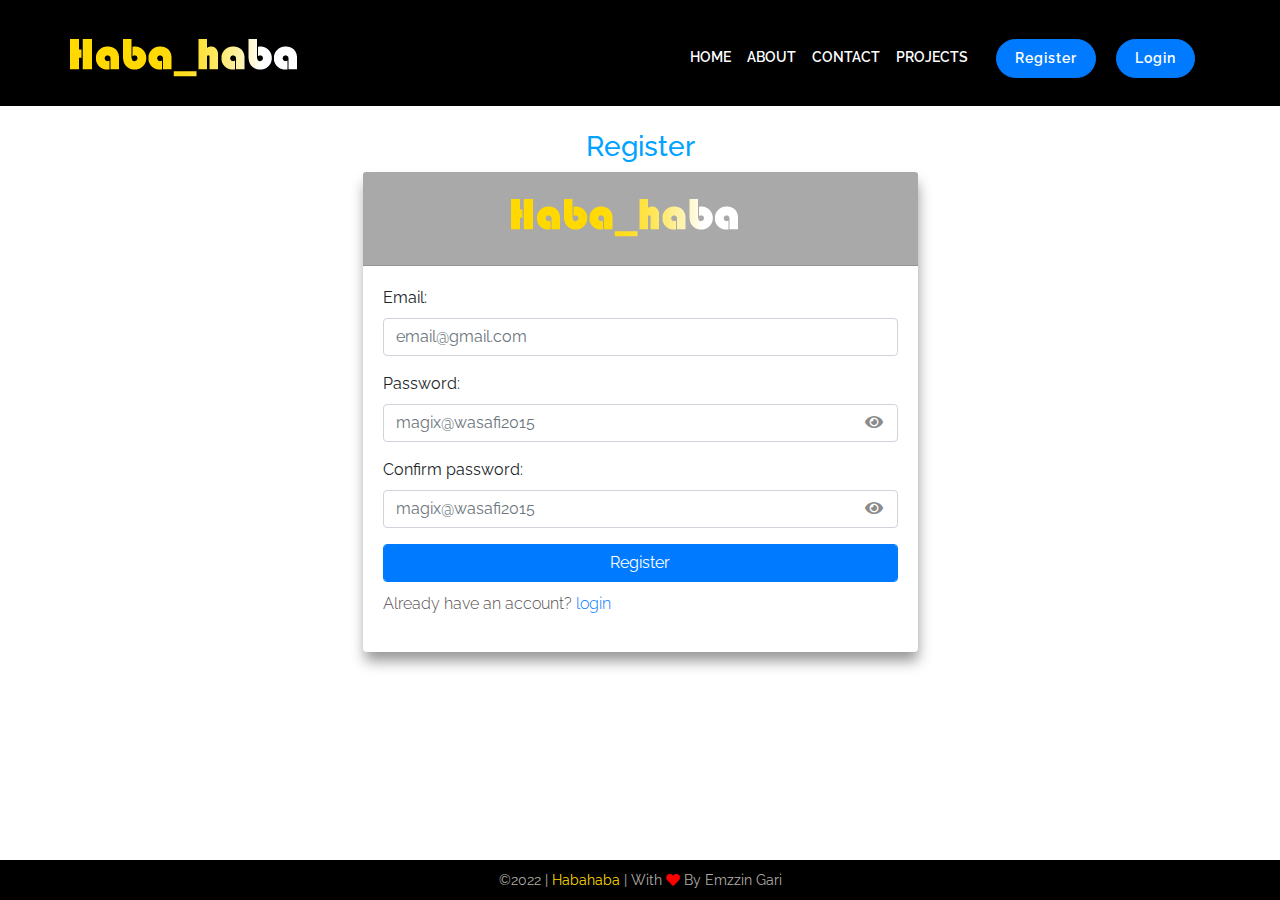
<file: register.html>
<!DOCTYPE html>
<html lang="en">
  <head>
    <meta charset="UTF-8" />
    <meta http-equiv="X-UA-Compatible" content="IE=edge" />
    <meta name="viewport" content="width=device-width, initial-scale=1.0" />
    <link
      rel="stylesheet"
      href="https://pro.fontawesome.com/releases/v5.10.0/css/all.css"
    />
    <link
      rel="stylesheet"
      href="https://maxcdn.bootstrapcdn.com/bootstrap/4.0.0/css/bootstrap.min.css"
    />
    <link rel="stylesheet" href="assets/css/style.css" />
    <link rel="stylesheet" href="assets/css/projects.css" />
    <link rel="stylesheet" href="assets/css/form.css" />
    <link rel="stylesheet" href="assets/css/responsive.css" />
    <title>Habahaba register for an account</title>
  </head>
  <body>
    <div class="upper-content">
      <!-- The navbar -->
      <header>
        <nav class="navbar navbar-expand-lg navbar-light fixed-top">
          <div class="container nav-item-wrapper">
            <a class="navbar-brand" href="index.html">
              <img src="assets/img/habahaba.png" alt="logo"
            /></a>
            <button
              class="navbar-toggler navbar-toggler-right"
              type="button"
              data-toggle="collapse"
              data-target="#navbarNav"
              aria-controls="navbarNav"
              aria-expanded="false"
              aria-label="Toggle navigation"
            >
              <span class="navbar-toggler-icon"></span>
            </button>
            <div
              class="collapse navbar-collapse justify-content-end"
              id="navbarNav"
            >
              <ul class="navbar-nav">
                <!-- <li class="nav-item active">
                <a class="nav-link" href="#"
                  >Home</a
                >
              </li> -->
                <li class="nav-item">
                  <a class="nav-link" href="index.html">Home</a>
                </li>
                <li class="nav-item">
                  <a class="nav-link" href="#about">About</a>
                </li>
                <li class="nav-item">
                  <a class="nav-link" href="#contact">Contact</a>
                </li>
                <li class="nav-item">
                  <a class="nav-link" href="/projects.html">PROJECTS</a>
                </li>
                <li class="nav-item btn btn-primary btn-sm">
                  <a class="nav-link" href="register.html">register</a>
                </li>
                <li class="nav-item btn btn-primary btn-sm">
                  <a class="nav-link" href="login.html">login</a>
                </li>
              </ul>
            </div>
          </div>
        </nav>
      </header>

      <div class="container form">
        <h3>Register</h3>
        <div class="card">
          <div class="card-header">
            <img src="./assets/img/habahaba.png" alt="" />
          </div>
          <div class="card-body">
            <form>
              <div class="form-group">
                <label for="email">Email:</label>
                <input
                  type="text"
                  placeholder="email@gmail.com"
                  class="form-control"
                />
              </div>
              <div class="form-group password">
                <label for="password">Password:</label>
                <input
                  type="password"
                  placeholder="magix@wasafi2015"
                  class="form-control"
                />
                <i class="fas fa-eye"></i>
              </div>
              <div class="form-group confirm-password">
                <label for="confirm-password">Confirm password:</label>
                <input
                  type="password"
                  placeholder="magix@wasafi2015"
                  class="form-control"
                />
                <i class="fas fa-eye"></i>
              </div>
              <div class="form-group">
                <input
                  type="button"
                  value="Register"
                  class="form-control btn-primary"
                />
                <p>Already have an account? <a href="login.html">login</a></p>
              </div>
            </form>
          </div>
        </div>
      </div>
    </div>

    <!-- End of the upper content to be affected by the flex grow -->

    <footer>
      <div class="container footer-container">
        <span>©2022</span> | <span id="company">Habahaba</span>
        |
        <span> With <i class="fas fa-heart"></i> By Emzzin Gari </span>
      </div>
    </footer>

    <script src="https://code.jquery.com/jquery-3.2.1.slim.min.js"></script>
    <script src="https://cdnjs.cloudflare.com/ajax/libs/popper.js/1.12.9/umd/popper.min.js"></script>
    <script src="https://maxcdn.bootstrapcdn.com/bootstrap/4.0.0/js/bootstrap.min.js"></script>
    <script src="assets/js/custom.js"></script>
  </body>
</html>
</file>
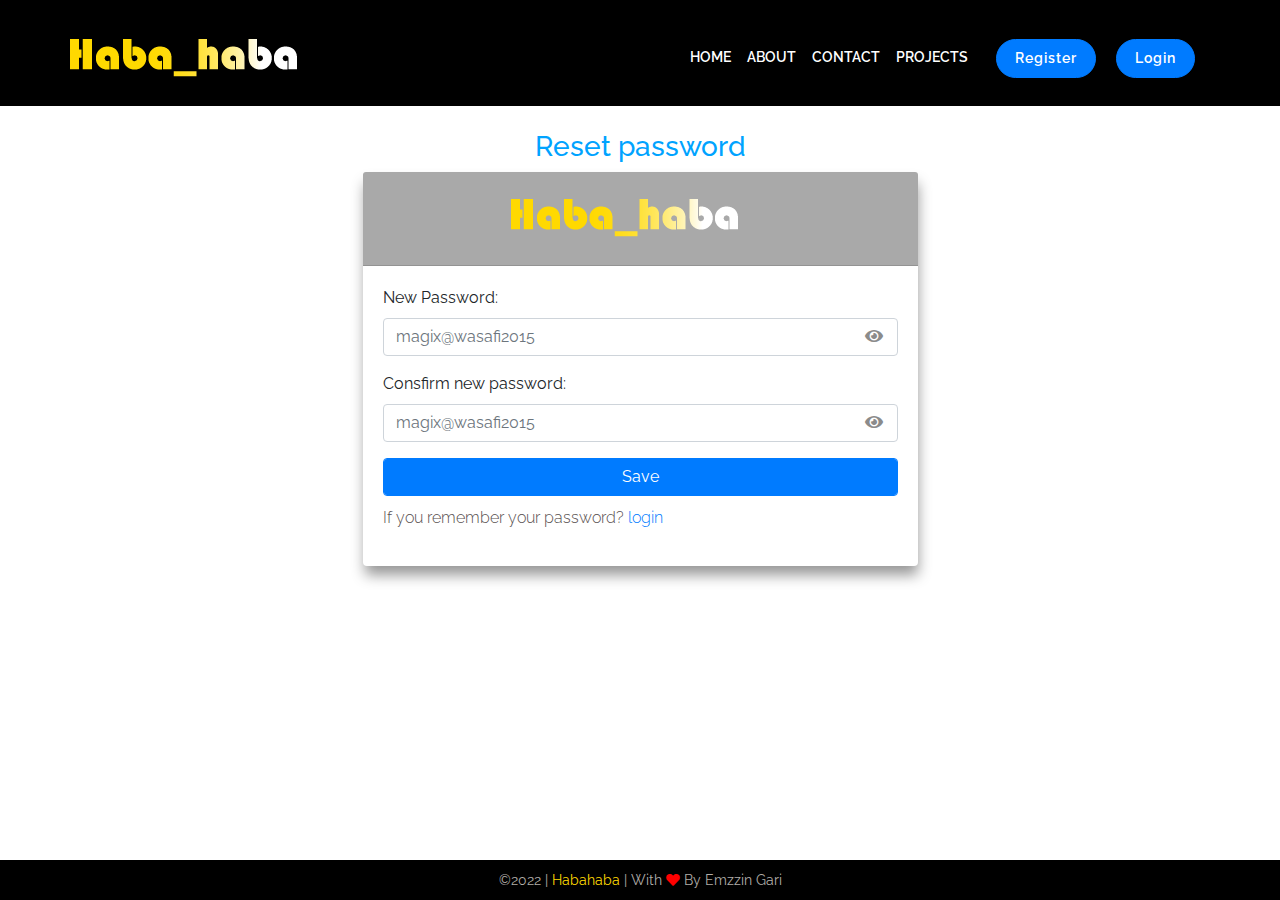
<file: reset-password.html>
<!DOCTYPE html>
<html lang="en">
  <head>
    <meta charset="UTF-8" />
    <meta http-equiv="X-UA-Compatible" content="IE=edge" />
    <meta name="viewport" content="width=device-width, initial-scale=1.0" />
    <link
      rel="stylesheet"
      href="https://pro.fontawesome.com/releases/v5.10.0/css/all.css"
    />
    <link
      rel="stylesheet"
      href="https://maxcdn.bootstrapcdn.com/bootstrap/4.0.0/css/bootstrap.min.css"
    />
    <link rel="stylesheet" href="assets/css/style.css" />
    <link rel="stylesheet" href="assets/css/projects.css" />
    <link rel="stylesheet" href="assets/css/form.css" />
    <link rel="stylesheet" href="assets/css/responsive.css" />
    <title>Habahaba reset password</title>
  </head>
  <body>
    <div class="upper-content">
      <!-- The navbar -->
      <header>
        <nav class="navbar navbar-expand-lg navbar-light fixed-top">
          <div class="container nav-item-wrapper">
            <a class="navbar-brand" href="index.html">
              <img src="assets/img/habahaba.png" alt="logo"
            /></a>
            <button
              class="navbar-toggler navbar-toggler-right"
              type="button"
              data-toggle="collapse"
              data-target="#navbarNav"
              aria-controls="navbarNav"
              aria-expanded="false"
              aria-label="Toggle navigation"
            >
              <span class="navbar-toggler-icon"></span>
            </button>
            <div
              class="collapse navbar-collapse justify-content-end"
              id="navbarNav"
            >
              <ul class="navbar-nav">
                <!-- <li class="nav-item active">
                <a class="nav-link" href="#"
                  >Home</a
                >
              </li> -->
                <li class="nav-item">
                  <a class="nav-link" href="index.html">Home</a>
                </li>
                <li class="nav-item">
                  <a class="nav-link" href="#about">About</a>
                </li>
                <li class="nav-item">
                  <a class="nav-link" href="#contact">Contact</a>
                </li>
                <li class="nav-item">
                  <a class="nav-link" href="/projects.html">PROJECTS</a>
                </li>
                <li class="nav-item btn btn-primary btn-sm">
                  <a class="nav-link" href="register.html">register</a>
                </li>
                <li class="nav-item btn btn-primary btn-sm">
                  <a class="nav-link" href="login.html">login</a>
                </li>
              </ul>
            </div>
          </div>
        </nav>
      </header>

      <div class="container form">
        <h3>Reset password</h3>
        <div class="card">
          <div class="card-header">
            <img src="./assets/img/habahaba.png" alt="" />
          </div>
          <div class="card-body">
            <form>
              <div class="form-group password">
                <label for="password">New Password:</label>
                <input
                  type="password"
                  placeholder="magix@wasafi2015"
                  class="form-control"
                />
                <i class="fas fa-eye"></i>
              </div>
              <div class="form-group password">
                <label for="password">Consfirm new password:</label>
                <input
                  type="password"
                  placeholder="magix@wasafi2015"
                  class="form-control"
                />
                <i class="fas fa-eye"></i>
              </div>
              <div class="form-group">
                <input
                  type="button"
                  value="Save"
                  class="form-control btn-primary"
                />
                <p>
                  If you remember your password? <a href="login.html">login</a>
                </p>
              </div>
            </form>
          </div>
        </div>
      </div>
    </div>

    <!-- End of the upper content to be affected by the flex grow -->

    <footer>
      <div class="container footer-container">
        <span>©2022</span> | <span id="company">Habahaba</span>
        |
        <span> With <i class="fas fa-heart"></i> By Emzzin Gari </span>
      </div>
    </footer>

    <script src="https://code.jquery.com/jquery-3.2.1.slim.min.js"></script>
    <script src="https://cdnjs.cloudflare.com/ajax/libs/popper.js/1.12.9/umd/popper.min.js"></script>
    <script src="https://maxcdn.bootstrapcdn.com/bootstrap/4.0.0/js/bootstrap.min.js"></script>
    <script src="assets/js/custom.js"></script>
  </body>
</html>
</file>
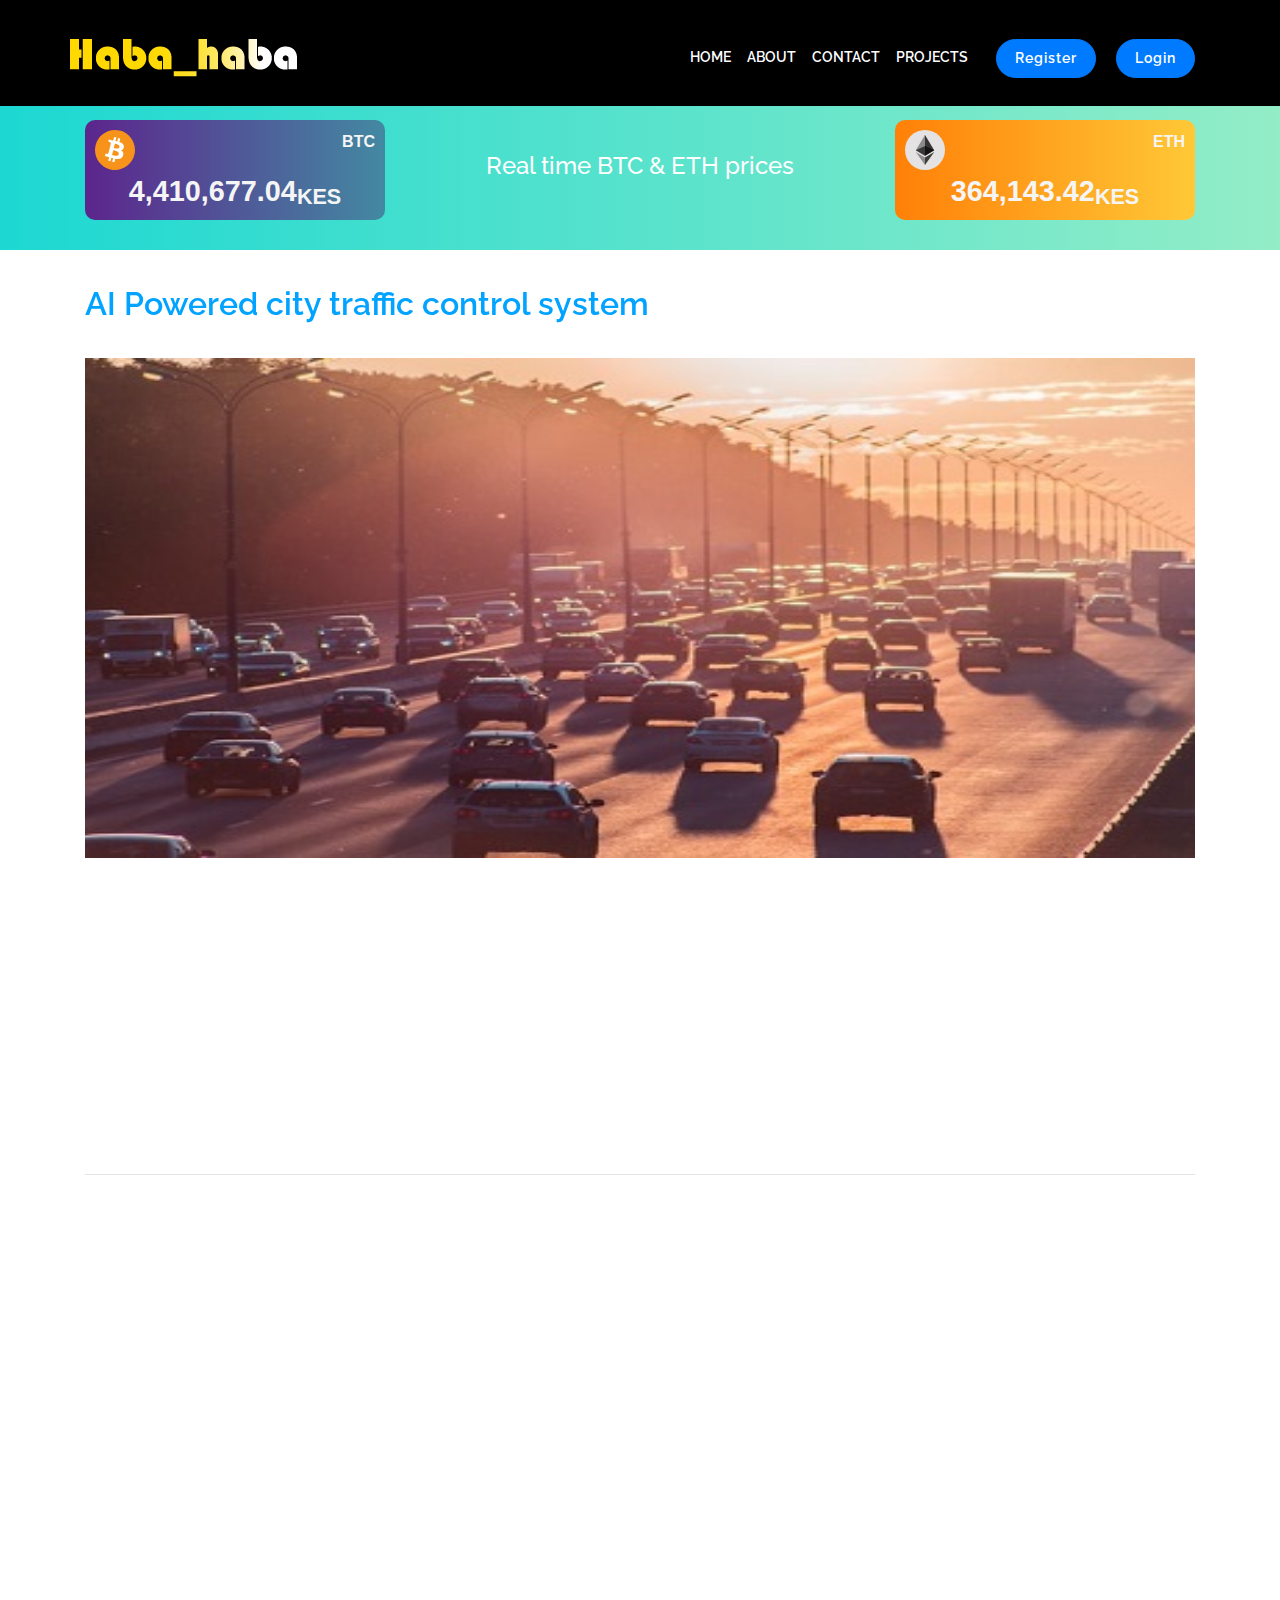
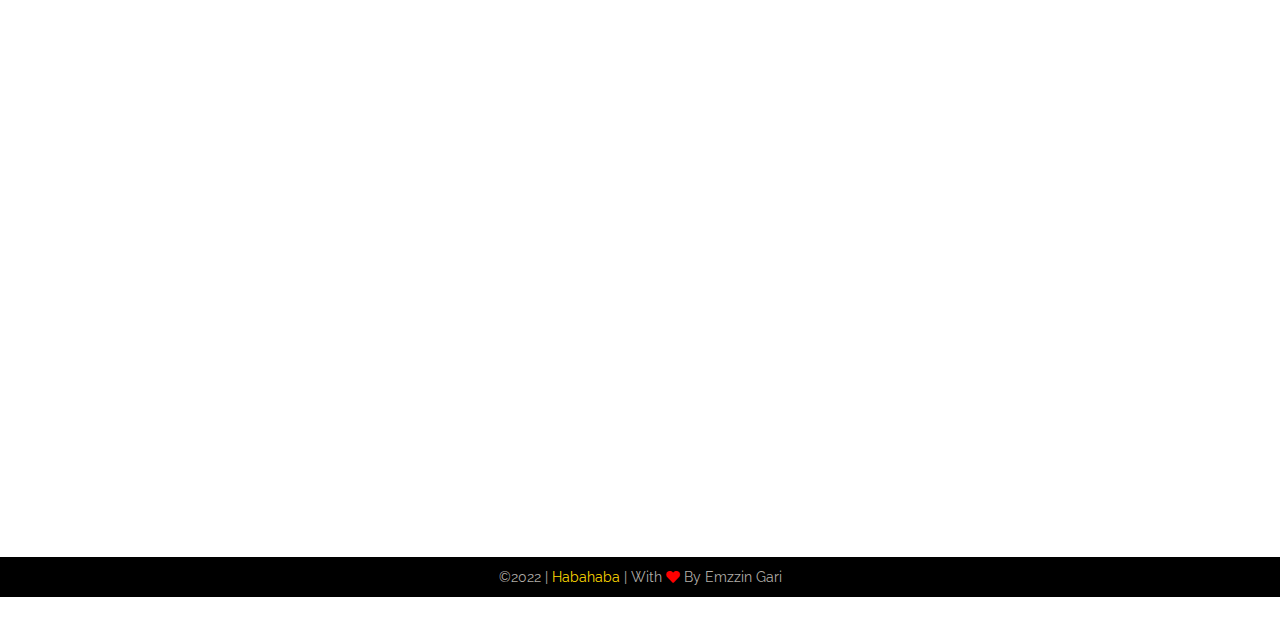
<file: single-project.html>
<!DOCTYPE html>
<html lang="en">
  <head>
    <meta charset="UTF-8" />
    <meta http-equiv="X-UA-Compatible" content="IE=edge" />
    <meta name="viewport" content="width=device-width, initial-scale=1.0" />

    <link href="https://unpkg.com/aos@2.3.1/dist/aos.css" rel="stylesheet" />
    <link
      rel="stylesheet"
      href="https://pro.fontawesome.com/releases/v5.10.0/css/all.css"
    />
    <link
      rel="stylesheet"
      href="https://maxcdn.bootstrapcdn.com/bootstrap/4.0.0/css/bootstrap.min.css"
    />
    <link
      rel="stylesheet"
      href="https://cdn.datatables.net/1.11.3/css/jquery.dataTables.min.css"
    />
    <link rel="stylesheet" href="assets/css/projects.css" />
    <link rel="stylesheet" href="assets/css/single-project.css" />
    <link rel="stylesheet" href="assets/css/style.css" />
    <title>Habahaba projects</title>
  </head>
  <body>
    <div class="upper-content">
      <!-- The navbar -->
      <header>
        <nav class="navbar navbar-expand-lg navbar-light fixed-top">
          <div class="container nav-item-wrapper">
            <a class="navbar-brand" href="index.html">
              <img src="assets/img/habahaba.png" alt="logo"
            /></a>
            <button
              class="navbar-toggler navbar-toggler-right"
              type="button"
              data-toggle="collapse"
              data-target="#navbarNav"
              aria-controls="navbarNav"
              aria-expanded="false"
              aria-label="Toggle navigation"
            >
              <span class="navbar-toggler-icon"></span>
            </button>
            <div
              class="collapse navbar-collapse justify-content-end"
              id="navbarNav"
            >
              <ul class="navbar-nav">
                <li class="nav-item">
                  <a class="nav-link" href="index.html">Home</a>
                </li>
                <li class="nav-item">
                  <a class="nav-link" href="#about">About</a>
                </li>
                <li class="nav-item">
                  <a class="nav-link" href="#contact">Contact</a>
                </li>
                <li class="nav-item">
                  <a class="nav-link" href="/projects.html">PROJECTS</a>
                </li>
                <li class="nav-item btn btn-primary btn-sm" id="register-btn">
                  <a class="nav-link" href="register.html">register</a>
                </li>
                <li class="nav-item btn btn-primary btn-sm" id="login-btn">
                  <a class="nav-link" href="login.html">login</a>
                </li>
              </ul>
            </div>
          </div>
        </nav>
      </header>

      <!-- mini hero section -->
      <section class="mini-hero-section" data-aos="fade-down">
        <div class="container">
          <div class="prices-wrapper">
            <div class="card btc">
              <div class="iconAndName">
                <span id="btc-logo"></span><span>BTC</span>
              </div>
              <div class="amount">
                <span id="btc-counter">5,269,029.75</span>
                <span id="kes">KES</span>
              </div>
            </div>
            <div id="text-between-ETH-BTC">
              <h4 class="text-white">Real time BTC & ETH prices</h4>
            </div>

            <div class="card eth">
              <div class="iconAndName">
                <span id="eth-logo"
                  ><img
                    src="./assets//img//ethereum-eth-logo.svg"
                    alt="eth-logo"
                    width="30"
                    height="30" /></span
                ><span>ETH</span>
              </div>
              <div class="amount">
                <span id="eth-counter">435,008.62</span>
                <span id="kes">KES</span>
              </div>
            </div>
          </div>
        </div>
      </section>

      <!-- ::::::::::::The projects section:::::::::::::::::::::: -->
      <section data-aos="fade-up">
        <div class="container">
          <div class="row section-title d-flex flex-column">
            <span id="active-projects"
              >AI Powered city traffic control system</span
            >
          </div>
        </div>
      </section>

      <div class="container" id="single-project">
        <div class="project-image" data-aos="fade-up">
          <img
            src="./assets//img/dusk-traffic.jpg"
            alt="night-traffic"
            width="100%"
            height="500"
          />
        </div>
        <div class="project-text" data-aos="fade-up">
          <p id="project-title">
            Project: AI Powered city traffic control system
          </p>
          <p>Owner: Orbit 369 system Inc</p>
          <p>Location: Nairobi, Kenya</p>
          <p>
            Budget: <span class="project-budget">66,000,000 </span> KES / 25%
          </p>
          <p>Raised: <span class="project-raised">25,000,000</span> KES</p>
          <div class="project-CTA">
            <button class="btn btn-primary btn-sm fund-project-btn">
              Fund project
            </button>
            <button class="btn btn-primary btn-sm about-owner-btn">
              About owner
            </button>
          </div>
        </div>
        <hr />

        <span id="active-projects" data-aos="fade-up">Full description</span>
        <div class="description-container" data-aos="fade-up">
          <span id="custom-title">PROBLEM</span>
          <p>
            The system aims to eradicate the long stayed problem of traffic
            congestion in the city of Nairobi. In coming up with the proposal,
            few factors were considered in order to verify whether this project
            was economically viable or not. First was Nairobi being the business
            and tourist hub for east and central Africa, second was the
            availlbality of new technology amoung other factors.
          </p>

          <p>
            Its estatemed that on a single day 6 million vehicles find
            themselves in and out of the city. In translation of the economic
            value, about 40 billion Kenyan shilling is lost everyday due to time
            wasted on traffic.
          </p>

          <p>
            In the past we are aware of some mesures that were brought up by the
            ministry of public transport and the city council of Nairobi which
            demanded the removal of all the activities involving ferrying and
            dropping off of passengers within the CBD. It proved to be more
            expensive than the current problem and it never worked.
          </p>

          <span id="custom-title">SOLUTION</span>

          <p>
            Orbit 369 systems Inc is a Kenyan formed company by graduates from
            kenyan universities. Its comprised of a group of six members with
            background ranging from computer science, urban planning and
            economics.
          </p>

          <p>
            With the use Artificial Inteligence, all the details of the cars
            entering the city will be captured with street cameras from all the
            entry points and kept on the cloud. A web search of each car will be
            done automatically to reveal the year, model and country of origin
            of the car. The search results will also include KRA details of the
            sacco running the vehicle. Vehicles which don meet the minimum
            standards to be on the kenyan will be black listed on the system. A
            copy of the report will be forwarded to the city traffic police,
            another to the owning sacco of the vehicle and third one to the
            judiciary system.
          </p>

          <p>
            The report will contain the offence commited and the fine required
            and the deadline to be cleared. Failure to do the payment,
            additional interest will be charged at 2% of the intial fee daily.
          </p>

          <p>
            All our payment is done through the etherium blockchain network. All
            the investors will be publicly listed on this website and our
            personal website.
          </p>
        </div>
        <!-- End of the description conatiner -->

        <span id="active-projects" data-aos="fade-up"
          >Successful transactions</span
        >

        <div class="transaction-table table-responsive" data-aos="fade-up">
          <table id="transaction" class="display table-condensed">
            <thead>
              <tr>
                <th>Investor public address</th>
                <th>Amount in ETH</th>
                <th>Time</th>
              </tr>
            </thead>
            <tbody>
              <tr>
                <td>0x4d41CeF0E43646A94D2a9B33B70140b7A7896e5C</td>
                <td>400</td>
                <td>1/1/2022, 6:19:25 PM</td>
              </tr>
              <tr>
                <td>0x4d41CeF0E43646A94D2a9B33B70140b7A7896e5C</td>
                <td>500</td>
                <td>1/1/2022, 6:19:25 PM</td>
              </tr>
              <tr>
                <td>0x4d41CeF0E43646A94D2a9B33B70140b7A7896e5C</td>
                <td>350</td>
                <td>1/1/2022, 6:19:25 PM</td>
              </tr>
              <tr>
                <td>0x4d41CeF0E43646A94D2a9B33B70140b7A7896e5C</td>
                <td>12.00045</td>
                <td>1/1/2022, 6:19:25 PM</td>
              </tr>
              <tr>
                <td>0x4d41CeF0E43646A94D2a9B33B70140b7A7896e5C</td>
                <td>120.5050</td>
                <td>1/1/2022, 6:19:25 PM</td>
              </tr>
              <tr>
                <td>0x4d41CeF0E43646A94D2a9B33B70140b7A7896e5C</td>
                <td>1500.2550</td>
                <td>1/1/2022, 6:19:25 PM</td>
              </tr>
            </tbody>
          </table>
        </div>
      </div>
    </div>

    <!-- End of the upper content to be affected by the flex grow -->

    <footer>
      <div class="container footer-container">
        <span>©2022</span> | <span id="company">Habahaba</span>
        |
        <span> With <i class="fas fa-heart"></i> By Emzzin Gari </span>
      </div>
    </footer>

    <script src="https://code.jquery.com/jquery-3.2.1.slim.min.js"></script>
    <script src="https://cdnjs.cloudflare.com/ajax/libs/popper.js/1.12.9/umd/popper.min.js"></script>
    <script src="https://maxcdn.bootstrapcdn.com/bootstrap/4.0.0/js/bootstrap.min.js"></script>
    <script
      type="text/javascript"
      charset="utf8"
      src="https://cdn.datatables.net/1.11.3/js/jquery.dataTables.js"
    ></script>
    <script src="assets/js/datatables.loader.js"></script>
    <script src="assets/js/countUp.js"></script>
    <script src="https://unpkg.com/aos@2.3.1/dist/aos.js"></script>
    <script src="assets/js/custom.js"></script>
  </body>
</html>
</file>
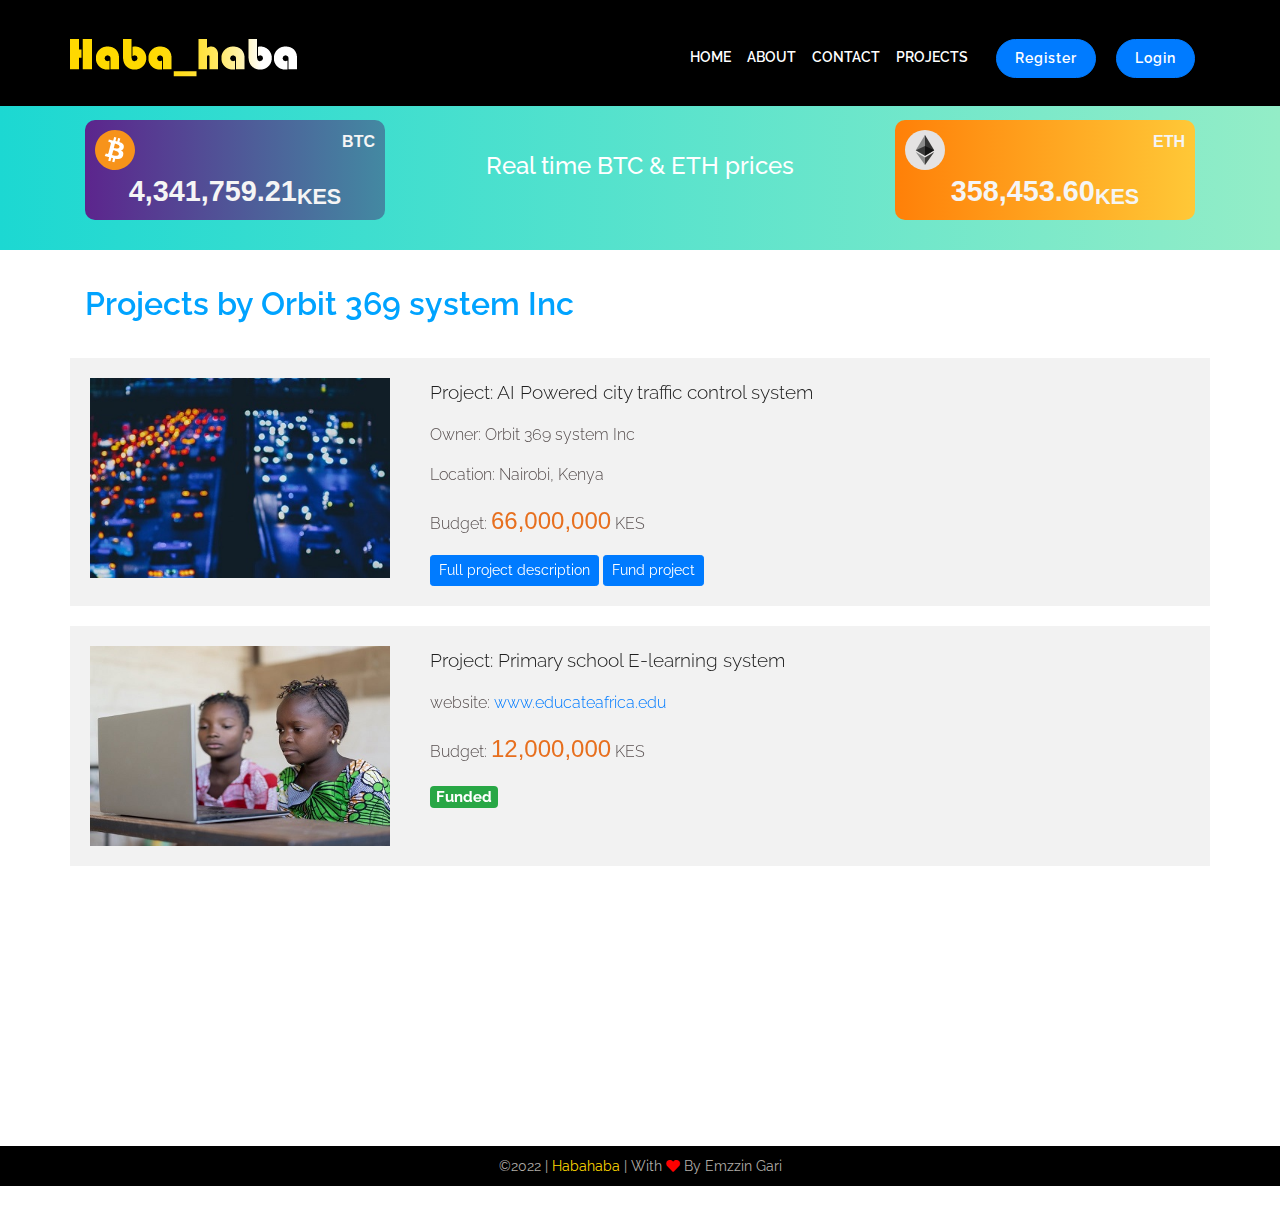
<file: single-user-all-projects.html>
<!DOCTYPE html>
<html lang="en">
  <head>
    <meta charset="UTF-8" />
    <meta http-equiv="X-UA-Compatible" content="IE=edge" />
    <meta name="viewport" content="width=device-width, initial-scale=1.0" />
    <link href="https://unpkg.com/aos@2.3.1/dist/aos.css" rel="stylesheet" />
    <link
      rel="stylesheet"
      href="https://pro.fontawesome.com/releases/v5.10.0/css/all.css"
    />
    <link
      rel="stylesheet"
      href="https://maxcdn.bootstrapcdn.com/bootstrap/4.0.0/css/bootstrap.min.css"
    />
    <link rel="stylesheet" href="assets/css/style.css" />
    <link rel="stylesheet" href="assets/css/projects.css" />
    <link rel="stylesheet" href="assets/css/responsive.css" />
    <title>Habahaba projects</title>
  </head>
  <body>
    <div class="upper-content">
      <!-- The navbar -->
      <header>
        <nav class="navbar navbar-expand-lg navbar-light fixed-top">
          <div class="container nav-item-wrapper">
            <a class="navbar-brand" href="index.html">
              <img src="assets/img/habahaba.png" alt="logo"
            /></a>
            <button
              class="navbar-toggler navbar-toggler-right"
              type="button"
              data-toggle="collapse"
              data-target="#navbarNav"
              aria-controls="navbarNav"
              aria-expanded="false"
              aria-label="Toggle navigation"
            >
              <span class="navbar-toggler-icon"></span>
            </button>
            <div
              class="collapse navbar-collapse justify-content-end"
              id="navbarNav"
            >
              <ul class="navbar-nav">
                <!-- <li class="nav-item active">
                <a class="nav-link" href="#"
                  >Home</a
                >
              </li> -->
                <li class="nav-item">
                  <a class="nav-link" href="index.html">Home</a>
                </li>
                <li class="nav-item">
                  <a class="nav-link" href="#about">About</a>
                </li>
                <li class="nav-item">
                  <a class="nav-link" href="#contact">Contact</a>
                </li>
                <li class="nav-item">
                  <a class="nav-link" href="/projects.html">PROJECTS</a>
                </li>
                <li class="nav-item btn btn-primary btn-sm">
                  <a class="nav-link" href="register.html">register</a>
                </li>
                <li class="nav-item btn btn-primary btn-sm">
                  <a class="nav-link" href="login.html">login</a>
                </li>
              </ul>
            </div>
          </div>
        </nav>
      </header>

      <!-- mini hero section -->
      <section class="mini-hero-section" data-aos="fade-down">
        <div class="container">
          <div class="prices-wrapper">
            <div class="card btc">
              <div class="iconAndName">
                <span id="btc-logo"></span><span>BTC</span>
              </div>
              <div class="amount">
                <span id="btc-counter">5,269,029.75</span>
                <span id="kes">KES</span>
              </div>
            </div>
            <div id="text-between-ETH-BTC">
              <h4 class="text-white">Real time BTC & ETH prices</h4>
            </div>

            <div class="card eth">
              <div class="iconAndName">
                <span id="eth-logo"
                  ><img
                    src="./assets//img//ethereum-eth-logo.svg"
                    alt="eth-logo"
                    width="30"
                    height="30" /></span
                ><span>ETH</span>
              </div>
              <div class="amount">
                <span id="eth-counter">435,008.62</span>
                <span id="kes">KES</span>
              </div>
            </div>
          </div>
        </div>
      </section>

      <!-- ::::::::::::The projects section:::::::::::::::::::::: -->
      <section>
        <div class="container">
          <div class="row section-title d-flex flex-column" data-aos="fade-up">
            <span id="active-projects">Projects by Orbit 369 system Inc</span>
          </div>
        </div>
      </section>

      <div class="container" id="project" data-aos="fade-up">
        <div class="project-image">
          <img
            src="./assets//img/ngth-traffic.jpg"
            alt="night-traffic"
            width="300"
            height="200"
          />
        </div>
        <div class="project-text" data-aos="fade-right">
          <p id="project-title">
            Project: AI Powered city traffic control system
          </p>
          <p>Owner: Orbit 369 system Inc</p>
          <p>Location: Nairobi, Kenya</p>
          <p>Budget: <span class="project-budget">66,000,000</span> KES</p>
          <div class="project-CTA">
            <button
              class="btn btn-primary btn-sm view-full-project-description-btn"
            >
              Full project description
            </button>
            <button class="btn btn-primary btn-sm fund-project-btn">
              Fund project
            </button>
          </div>
        </div>
      </div>
      <div class="container" id="project" data-aos="fade-up">
        <div class="project-image">
          <img
            src="./assets//img/learning.jpg"
            alt="night-traffic"
            width="300"
            height="200"
          />
        </div>
        <div class="project-text" data-aos="fade-right">
          <p id="project-title">Project: Primary school E-learning system</p>
          <p>
            website:
            <a href="https://www.behance.net/emzzingari" target="black"
              >www.educateafrica.edu</a
            >
          </p>
          <p>Budget: <span class="project-budget">12,000,000</span> KES</p>
          <div class="project-CTA">
            <h5><span class="badge badge-success">Funded</span></h5>
          </div>
        </div>
      </div>
      <div class="container" id="project" data-aos="fade-up">
        <div class="project-image">
          <img
            src="./assets//img/events.jpg"
            alt="night-traffic"
            width="300"
            height="200"
          />
        </div>
        <div class="project-text" data-aos="fade-right">
          <p id="project-title">
            Project: AI-GPS based missing persons locator
          </p>
          <p>
            website:
            <a href="https://www.behance.net/emzzingari" target="black"
              >www.find-my-person.com</a
            >
          </p>
          <p>Budget: <span class="project-budget">1,200,000,000</span> KES</p>
          <div class="project-CTA">
            <h5><span class="badge badge-success">Funded</span></h5>
          </div>
        </div>
      </div>
    </div>

    <!-- End of the upper content to be affected by the flex grow -->

    <footer>
      <div class="container footer-container">
        <span>©2022</span> | <span id="company">Habahaba</span>
        |
        <span> With <i class="fas fa-heart"></i> By Emzzin Gari </span>
      </div>
    </footer>

    <script src="https://code.jquery.com/jquery-3.2.1.slim.min.js"></script>
    <script src="https://cdnjs.cloudflare.com/ajax/libs/popper.js/1.12.9/umd/popper.min.js"></script>
    <script src="https://maxcdn.bootstrapcdn.com/bootstrap/4.0.0/js/bootstrap.min.js"></script>
    <script src="assets/js/countUp.js"></script>
    <script src="https://unpkg.com/aos@2.3.1/dist/aos.js"></script>
    <script src="assets/js/custom.js"></script>
  </body>
</html>
</file>
<file: assets/css/style.css>
@import url("https://fonts.googleapis.com/css?family=Raleway:400,500,600,700,800,900&display=swap");

:root {
  --main-accent-color: #ffd900;
  --myblue: #00a3ff;
  --section-title-color-dark: #37474f;
  --body-color: #495057;
}

* {
  margin: 0;
  padding: 0;
}

html,
body {
  width: 100%;
  height: 100%;
  margin: 0px;
  padding: 0px;
}

body {
  font-family: "Raleway", sans-serif;
}

/* .upper-content {

} */

h1 {
  font-family: "Raleway", sans-serif;
  font-size: 2.6rem;
  line-height: 4rem;
  font-weight: 800;
  color: #ffd900 !important;
}

.btn-white {
  border: 2px solid #ffffff;
  border-radius: 2rem;
  color: #ffffff;
  font-weight: 600;
  text-transform: lowercase;
  font-size: 1rem;
  padding-left: 2rem;
  padding-right: 2rem;
}

.btn-white:hover {
  background-color: #ffffff;
  color: var(--main-accent-color);
  border: 2px solid #ffffff;
}

/* Section title */
.section-title {
  position: relative;
}

h2.section-title-heading {
  color: var(--myblue);
  padding-top: 2rem;
  text-transform: uppercase;
  font-weight: 700;
  font-size: 1.8rem;
  margin-top: 40px;
}

/* ============ NAVIGATION =============== */

.nav-item-wrapper {
  padding-left: 0;
}

.navbar {
  padding-top: 1.2rem;
}

.navbar-light .navbar-nav .nav-link {
  color: #ffffff;
  text-transform: uppercase;
  font-weight: 600;
  font-size: 0.85rem;
}

.navbar-light .navbar-nav .nav-link:hover {
  color: #ffd900;
}
.navbar {
  background: black;
}

.navbar.active {
  background-color: rgba(0, 0, 0, 0.9);
  box-shadow: 1px 2px 10px rgba(199, 193, 193, 0.1);
}

.nav-item.btn {
  margin-left: 20px;
  border-radius: 50px;
  padding: 0px 10px;
}

.nav-item.btn a {
  text-transform: capitalize !important;
  letter-spacing: 1px;
}

/* ============ HERO =============== */

#hero {
  background: url("../img/bitcoin.jpg");
  background-size: cover;
  background-repeat: no-repeat;
  padding-top: 8rem;
  padding-bottom: 6rem;
  height: 100vh;
}

.main-hero-content h1 {
  color: #ffa023;
  text-transform: uppercase;
  letter-spacing: 0.11rem;
  line-height: 1;
}

.main-hero-content p {
  color: #ffffff;
  margin-top: 2rem;
  margin-bottom: 3rem;
  line-height: 1.7rem;
  font-size: 1.2rem;
}

.image-box img {
  position: absolute;
  top: 4rem;
  z-index: 1;
}

#connect-wallet-btn {
  border-radius: 50px;
}

/* ============ ABOUT =============== */

#about {
  margin-bottom: 60px;
}

#about .card {
  width: 30%;
  border: none;
  padding: 0;
  margin: 20px auto;
  box-shadow: -3px 10px 18px -9px rgba(0, 0, 0, 1);
  -webkit-box-shadow: -3px 10px 18px -9px rgba(0, 0, 0, 1);
  -moz-box-shadow: -3px 10px 18px -9px rgba(0, 0, 0, 1);
}
#about .image {
  height: 300px;
  margin: 0;
  margin-bottom: 20px;
}
.image1 {
  background: url("../../assets/img/tech.jpg");
  background-position: center;
  background-repeat: no-repeat;
}
.image2 {
  background: url("../../assets/img/etherium.jpg");
  background-position: center;
  background-repeat: no-repeat;
}
.image3 {
  background: url("../../assets/img/meeting.jpg");
  background-position: center;
  background-repeat: no-repeat;
}

#about h3 {
  color: var(--myblue);
  font-weight: 600;
  font-size: 1.5rem;
  text-transform: uppercase;
}

#about p {
  color: var(--body-color);
  font-size: 1rem;
  line-height: 1.7rem;
  padding-bottom: 20px;
  margin: auto 20px;
}

/* :::::::::::::::::::::::::::::::::::::::::::::::::contact:::::::::::::::::::::::::::::: */
#contact {
  padding-top: 40px;
  color: rgb(88, 80, 80);
  background: #e0eafc; /* fallback for old browsers */
  background: -webkit-linear-gradient(
    to left,
    #cfdef3,
    #e0eafc
  ); /* Chrome 10-25, Safari 5.1-6 */
  background: linear-gradient(
    to left,
    #cfdef3,
    #e0eafc
  ); /* W3C, IE 10+/ Edge, Firefox 16+, Chrome 26+, Opera 12+, Safari 7+ */
  /* padding: 20px auto; */
  padding-bottom: 30px;
}

#contact h3 {
  color: var(--myblue);
  text-align: center;
  text-transform: uppercase;
}

#contact #heading-paragraph {
  text-align: center;
}

#contact h4,
p {
  font-weight: 300 !important;
  color: rgb(88, 80, 80);
}

#contact .section-header {
  margin-top: 20px !;
}

.mapAndAddress {
  display: flex;
  box-shadow: -1px 7px 9px -1px rgba(0, 0, 0, 0.75);
  margin-bottom: 30px !important;
}
.map {
  width: 50%;
}
.address {
  width: 50%;
  overflow: hidden;
  padding: 30px;
  background: #b2fefa; /* fallback for old browsers */
  background: -webkit-linear-gradient(
    to right,
    #0ed2f7,
    #b2fefa
  ); /* Chrome 10-25, Safari 5.1-6 */
  background: linear-gradient(
    to right,
    #0ed2f7,
    #b2fefa
  ); /* W3C, IE 10+/ Edge, Firefox 16+, Chrome 26+, Opera 12+, Safari 7+ */
}
.location {
  display: flex;
}

.address .fas {
  background: whitesmoke;
  color: #ff7500;
  margin-right: 20px;
  height: 50px;
  width: 50px;
  font-size: 150%;
  display: flex;
  justify-content: center;
  align-items: center;
  border-radius: 50%;
  margin-top: 5px;
  box-shadow: 0px 1px 5px 1px rgba(0, 0, 0, 0.56);
  -webkit-box-shadow: 0px 1px 5px 1px rgba(0, 0, 0, 0.56);
  -moz-box-shadow: 0px 1px 5px 1px rgba(0, 0, 0, 0.56);
}

/* ::::::::::::::::::::::::::::::::::::::::::FOOTER::::::::::::::::::::::::::::::::::::::::: */
footer {
  background: #000000;
  color: #b1ada8;
  display: flex;
  justify-content: center;
}
.footer-container {
  margin: 10px;
  font-size: 85%;
  text-align: center;
}

footer .fas {
  color: red;
}

footer #company {
  color: #ffd900;
}

/* Media queries */
@media screen and (max-width: 990px) {
  body {
    background: #e0eafc; /* fallback for old browsers */
    background: -webkit-linear-gradient(
      to right,
      #cfdef3,
      #e0eafc
    ); /* Chrome 10-25, Safari 5.1-6 */
    background: linear-gradient(
      to right,
      #cfdef3,
      #e0eafc
    ); /* W3C, IE 10+/ Edge, Firefox 16+, Chrome 26+, Opera 12+, Safari 7+ */
  }

  /* ::::::::::::::::::::::The Header::::::::::::::: */
  .navbar-toggler-icon {
    border-radius: 2.5px;
    background: rgb(255, 255, 255);
  }
  #register-btn,
  #login-btn {
    border-radius: 0;
    margin: 10px 20px 10px 0;
    background: var(--main-accent-color);
    color: var(--myblue);
  }

  #register-btn a,
  #login-btn a {
    color: var(--myblue);
  }

  .navbar-collapse {
    background: rgb(90, 198, 224);
    padding-left: 1rem;
  }

  /* ::::::::::::::::::::::THE HERO::::::::::::::::: */
  #hero h1 {
    line-height: 2rem;
    margin-bottom: 20px !important;
  }
  #hero {
    display: flex;
    justify-content: center;
    align-items: center;
    background: black;
  }
  #hero-text {
    text-align: center;
    width: 100% !important;
  }
  #hero-text p {
    margin: auto 30px;
    margin-bottom: 20px;
  }
  /* ::::::::::::The About page::::::::::: */

  #about .card {
    width: 100%;
  }

  /* ::::::::::::::The map and Adress::::::::::::: */
  .mapAndAddress {
    flex-direction: column;
  }
  .map {
    width: 100%;
    height: 300px;
  }
  .address {
    width: 100%;
  }
}

/* ::::::::::::::600px and below::::::::::: */

@media screen and (max-width: 600px) {
  .navbar-brand img {
    width: 200px;
  }
  #hero-text > h1 {
    font-size: 170%;
    margin: 0 20px;
  }

  /* ::::::::::::The About page::::::::::: */

  #about .card {
    width: 90%;
  }
}
</file>
<file: assets/css/responsive.css>
@media (max-width: 992px) {
  .navbar-collapse {
    /* background: rgba(0, 172, 217, 1); */
    background: rgb(90, 198, 224);
    padding-left: 1rem;
  }
}

@media (max-width: 768px) {
  /* Hero section */
  .image-box {
    display: none;
  }

  /* Features section */
  #features .device img {
    margin-bottom: 2rem;
  }

  /* Contact section */
  #contact .address {
    margin-top: 2rem;
  }

  /* footer section */
  .footer-logo {
    margin-top: -1rem;
  }
}

@media (max-width: 768px) {
  /* Hero section */
  .main-hero-content h1 {
    text-align: center;
  }

  .main-hero-content p {
    text-align: center;
  }

  .hero-buttons {
    text-align: center;
    padding-bottom: 2rem;
  }

  /* Features section */
  #features {
    margin-top: 0;
  }

  /* Pricing section */
  #pricing .pricing-table {
    width: calc(80% / 1);
    margin-top: 2rem;
    margin-left: auto;
    margin-right: auto;
  }

  #pricing .pricing-table:nth-child(1) {
    margin-top: -2rem;
  }
}
</file>
<file: assets/css/projects.css>
body {
  display: flex;
  flex-direction: column;
  height: 100vh;
}

.upper-content {
  flex-grow: 1;
}

header {
  margin-bottom: 90px !important;
}

/* ::::::::::::::::::::::::::::::::::::::Mini hero with BTC and ETH prices::::::::::::::::: */
.mini-hero-section {
  padding: 30px;
  height: auto;
  background: #1cd8d2; /* fallback for old browsers */
  background: -webkit-linear-gradient(
    to left,
    #93edc7,
    #1cd8d2
  ); /* Chrome 10-25, Safari 5.1-6 */
  background: linear-gradient(
    to left,
    #93edc7,
    #1cd8d2
  ); /* W3C, IE 10+/ Edge, Firefox 16+, Chrome 26+, Opera 12+, Safari 7+ */
}

.prices-wrapper {
  display: flex;
  justify-content: space-between;
  align-items: center;
}

.mini-hero-section .card {
  border-radius: 10px;
}

.btc {
  border: none;
  width: 300px;
  height: 100px;
  padding: 10px;
  display: flex;
  flex-direction: column;
  justify-content: space-between;
  color: whitesmoke;
  font-weight: 600;
  font-family: -apple-system, BlinkMacSystemFont, "Segoe UI", Roboto, Oxygen,
    Ubuntu, Cantarell, "Open Sans", "Helvetica Neue", sans-serif;

  background: #5c258d; /* fallback for old browsers */
  background: -webkit-linear-gradient(
    to left,
    #4389a2,
    #5c258d
  ); /* Chrome 10-25, Safari 5.1-6 */
  background: linear-gradient(
    to left,
    #4389a2,
    #5c258d
  ); /* W3C, IE 10+/ Edge, Firefox 16+, Chrome 26+, Opera 12+, Safari 7+ */
}

.eth {
  border: none;
  width: 300px;
  height: 100px;
  padding: 10px;
  display: flex;
  flex-direction: column;
  justify-content: space-between;
  color: whitesmoke;
  font-weight: 600;
  font-family: -apple-system, BlinkMacSystemFont, "Segoe UI", Roboto, Oxygen,
    Ubuntu, Cantarell, "Open Sans", "Helvetica Neue", sans-serif;
  background: #ff8008; /* fallback for old browsers */
  background: -webkit-linear-gradient(
    to left,
    #ffc837,
    #ff8008
  ); /* Chrome 10-25, Safari 5.1-6 */
  background: linear-gradient(
    to left,
    #ffc837,
    #ff8008
  ); /* W3C, IE 10+/ Edge, Firefox 16+, Chrome 26+, Opera 12+, Safari 7+ */
}
.iconAndName {
  display: flex;
  justify-content: space-between;
}

.amount {
  display: flex;
  justify-content: center;
  font-size: 180%;
}
#kes {
  font-size: 75%;
  display: flex;
  flex-direction: column;
  justify-content: end;
}

#btc-logo {
  background: url("../../assets/img/bitcoin-btc-logo.svg");
  background-repeat: no-repeat;
  background-position: center;
  height: 40px;
  width: 40px;
}
#eth-logo {
  background: rgb(228, 226, 226);
  border-radius: 50%;
  padding: 5px;
}

/* ::::::::::::::::::::::::::::::::::::::::::::Projects:::::::::::::::::::::::::::::::::::::::: */

.section-title {
  margin: 30px auto;
}

.section-title #active-projects {
  font-size: 200%;
  font-weight: 600;
  color: var(--myblue);
}
.section-title #fund-upcoming-startups {
  font-size: 150%;
  font-weight: 200;
  color: slategray;
}

#project,
#owner {
  background: #f2f2f2;
  padding: 20px;
  display: flex;
  margin-bottom: 20px;
}

#project .project-image {
  margin-right: 40px;
}

#project-title {
  font-size: 120%;
  color: #202020;
}
.project-text p {
  font-weight: 800;
}

.project-budget {
  color: #e76f1e;
  font-size: 150%;
  font-family: "Lucida Sans", "Lucida Sans Regular", "Lucida Grande",
    "Lucida Sans Unicode", Geneva, Verdana, sans-serif;
}
.project-raised {
  color: #008316;
  font-size: 150%;
  font-family: "Lucida Sans", "Lucida Sans Regular", "Lucida Grande",
    "Lucida Sans Unicode", Geneva, Verdana, sans-serif;
}

/* :::::::::::::::::Media queries::::::::::::: */
@media screen and (max-width: 990px) {
  #text-between-ETH-BTC {
    display: none;
  }
}

@media screen and (max-width: 772px) {
  .prices-wrapper {
    flex-direction: column;
  }

  .btc,
  .eth {
    width: 100%;
    margin-bottom: 20px;
    font-size: 100%;
    height: auto;
  }

  .project-image {
    display: none;
  }
}

@media screen and (max-width: 580px) {
  #project {
    width: 90%;
  }
}
</file>
<file: assets/css/form.css>
:root {
  --main-accent-color: #ffd900;
  --myblue: #00a3ff;
  --section-title-color-dark: #37474f;
  --body-color: #495057;
}

.form {
  padding-top: 40px;
  padding-bottom: 40px;
  display: flex;
  justify-content: center;
  align-items: center;
  flex-direction: column;
}

.form h3 {
  color: var(--myblue);
}

.form .card {
  width: 50%;
  border: none;
  box-shadow: 1px 10px 14px -1px rgba(0, 0, 0, 0.41);
  -webkit-box-shadow: 1px 10px 14px -1px rgba(0, 0, 0, 0.41);
  -moz-box-shadow: 1px 10px 14px -1px rgba(0, 0, 0, 0.41);
}
.form .card-header {
  display: flex;
  justify-content: center;
  background: darkgray;
}
.form .card-body {
  padding: 20px auto;
}

.form form {
  width: 100%;
}

.password,
.confirm-password {
  position: relative;
}

.password .fas,
.confirm-password .fas {
  color: #8b8b8b;
  position: absolute;
  right: 15px;
  bottom: 12px;
}

.form p {
  margin-top: 10px;
}

/* :::::::The login form spacific::::::::::: */
.forgot-password-and-login {
  display: flex;
  justify-content: space-between;
}

/* :::::::::::::::::::::Media queries::::::::::::::: */
@media screen and (max-width: 775px) {
  .form .card {
    width: 100%;
  }
}
</file>
<file: assets/css/profile.css>
#owner {
  display: flex;
  justify-content: space-between;
  margin-bottom: 60px;
}

#owner .fas {
  margin-right: 10px;
}
</file>
<file: assets/css/payment-getways.css>
#payment-getways {
  background: #f2f2f2;
  padding: 30px;
  display: flex;
  justify-content: space-between;
  margin-bottom: 30px;
}

#payment-getways .card {
  width: 300px;
  min-height: 100px;
}
#payment-getways .card:hover {
  cursor: pointer;
}

#payment-getways .card .paypal {
  background: url("../../assets/img/paypal.png");
  background-position: center;
  background-repeat: no-repeat;
  width: 100%;
  height: 100%;
}
.modal-header .mpesa {
  background: url("../../assets/img/mpesa.jpg");
  background-position: center;
  background-repeat: no-repeat;
  padding: 30px;
  width: 100%;
  height: 100%;
}
#lipa-na-mpesa {
  background: url("../../assets/img/lipa-na-mpesa-featured.jpg");
  background-position: center;
  background-repeat: no-repeat;
  background-size: cover;
}
#fund-with-metamask {
  background: url("../../assets/img/metamask.jpg");
  background-position: center;
  background-repeat: no-repeat;
  background-size: cover;
}

/* :::::::::::::::::::::Media queries::::::::::::::: */
@media screen and (max-width: 992px) {
  #payment-getways {
    flex-direction: column;
  }
  #payment-getways .card {
    width: 100%;
    margin-bottom: 20px;
  }
}
</file>
<file: assets/css/single-project.css>
:root {
  --main-accent-color: #ffd900;
  --myblue: #00a3ff;
  --section-title-color-dark: #37474f;
  --body-color: #495057;
}

#single-project {
  padding-bottom: 30px;
}
#single-project .project-text {
  margin-top: 40px;
}

#project-title {
  font-size: 120%;
  color: #202020;
}
.project-text p {
  font-weight: 800;
}

.project-budget {
  color: #e76f1e;
  font-size: 150%;
  font-family: "Lucida Sans", "Lucida Sans Regular", "Lucida Grande",
    "Lucida Sans Unicode", Geneva, Verdana, sans-serif;
}

#single-project #active-projects {
  color: var(--myblue);
  font-size: 180%;
  font-weight: 600;
}
#single-project #custom-title {
  color: #797979;
  font-size: 110%;
  font-weight: 600;
}

.description-container {
  background: #f2f2f2;
  padding: 20px;
  margin-bottom: 20px;
}

/* :::::::::::::::::The table:::::::::::::::::: */

.transaction-table {
  margin-top: 20px;
}
#transaction {
  background: #00a3ff;
}

#transaction th {
  /* background: green; */
  color: whitesmoke;
  font-family: -apple-system, BlinkMacSystemFont, "Segoe UI", Roboto, Oxygen,
    Ubuntu, Cantarell, "Open Sans", "Helvetica Neue", sans-serif;
  font-size: 120%;
}

#transaction_filter input {
  border-radius: 50px;
}

/* :::::::::::::::::Media queries::::::::::::: */
@media screen and (max-width: 990px) {
  #text-between-ETH-BTC {
    display: none;
  }
}

@media screen and (max-width: 772px) {
  .prices-wrapper {
    flex-direction: column;
  }

  .btc,
  .eth {
    width: 100%;
    margin-bottom: 20px;
    font-size: 130%;
    height: auto;
  }

  .project-image {
    display: none;
  }
}
</file>
